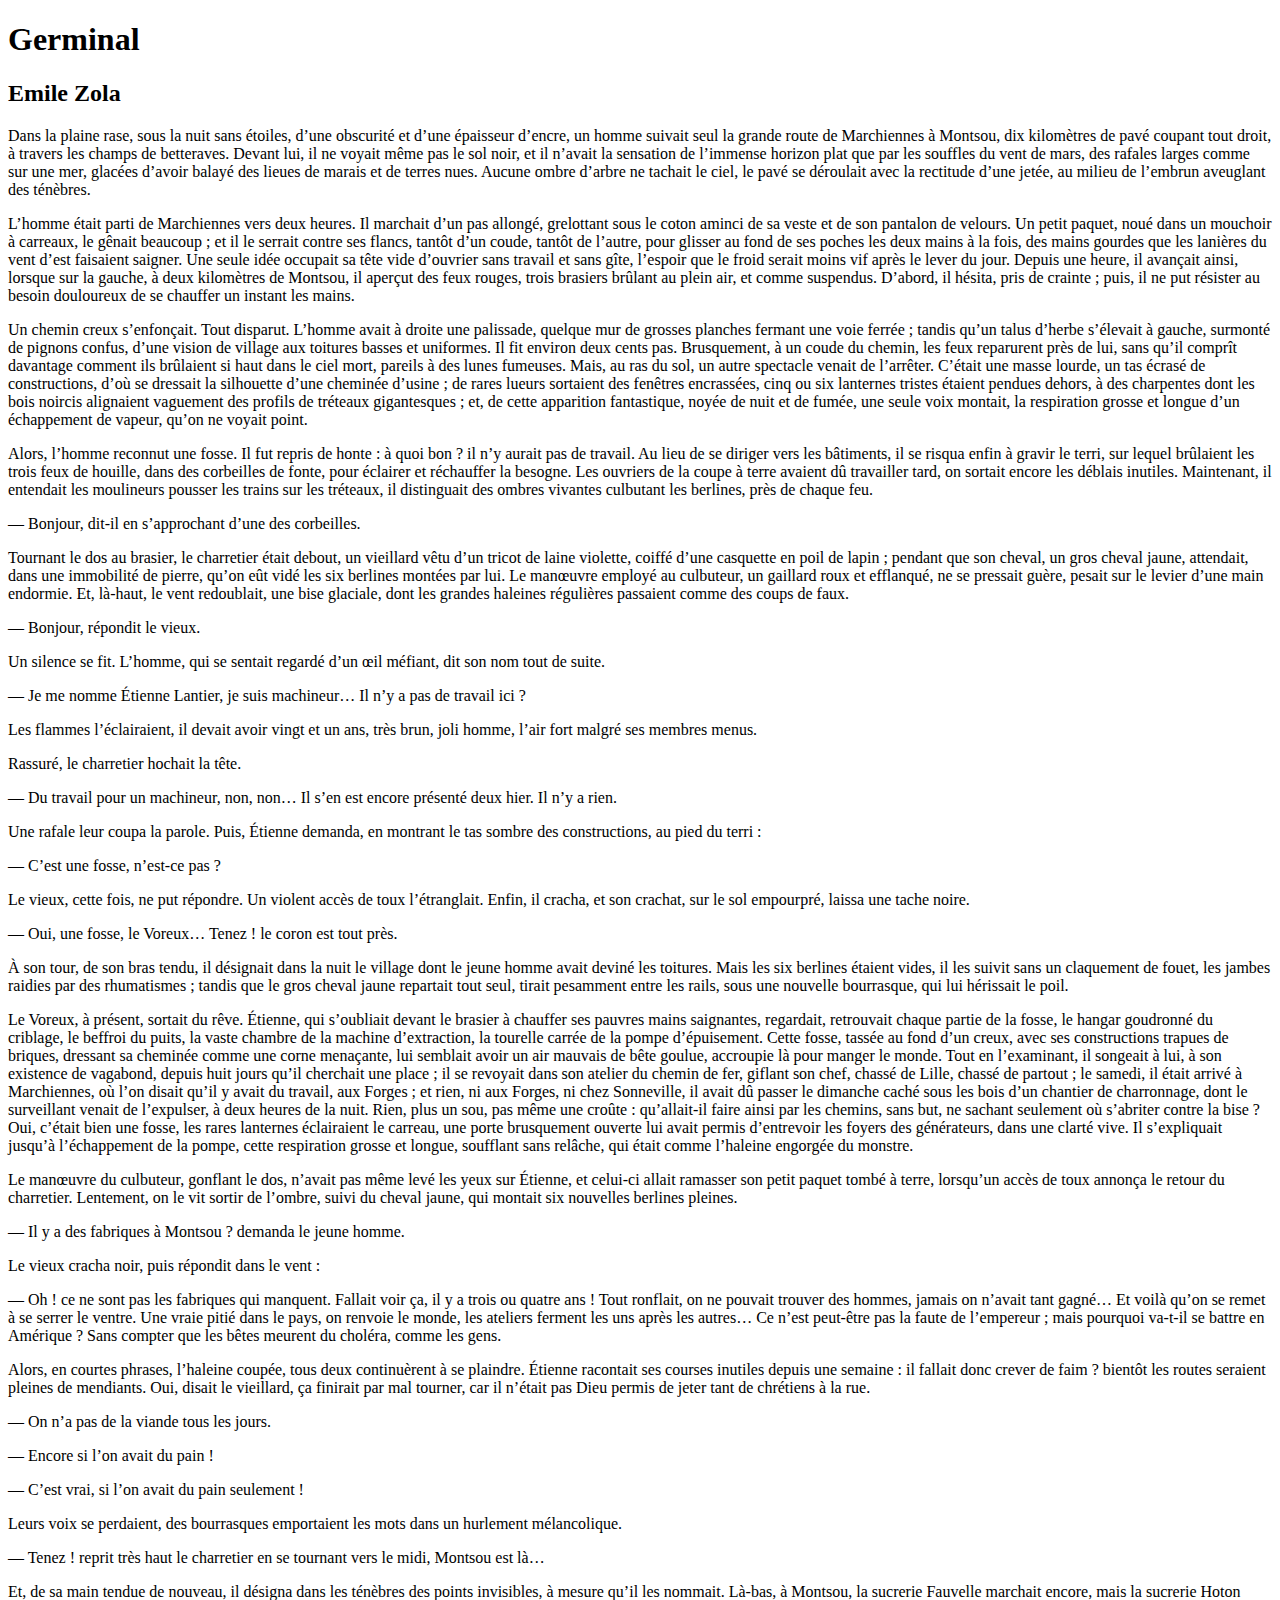
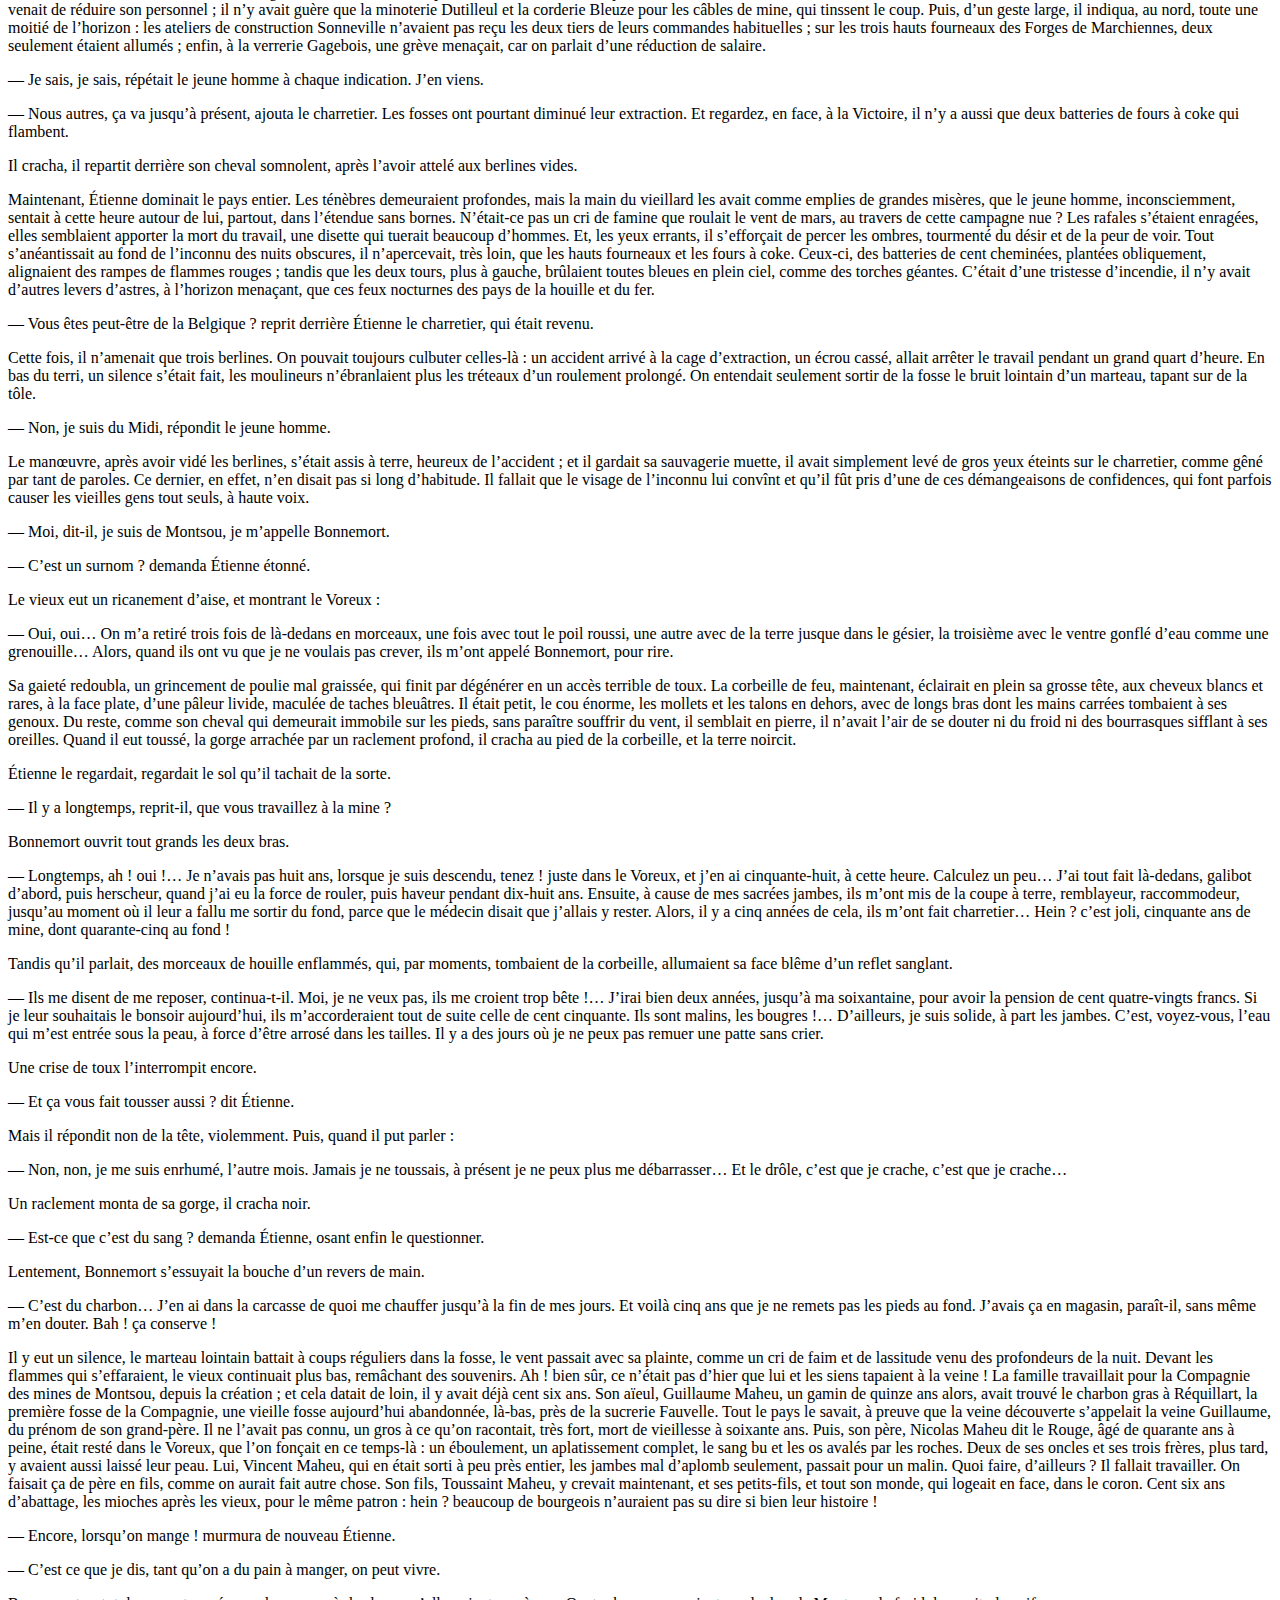
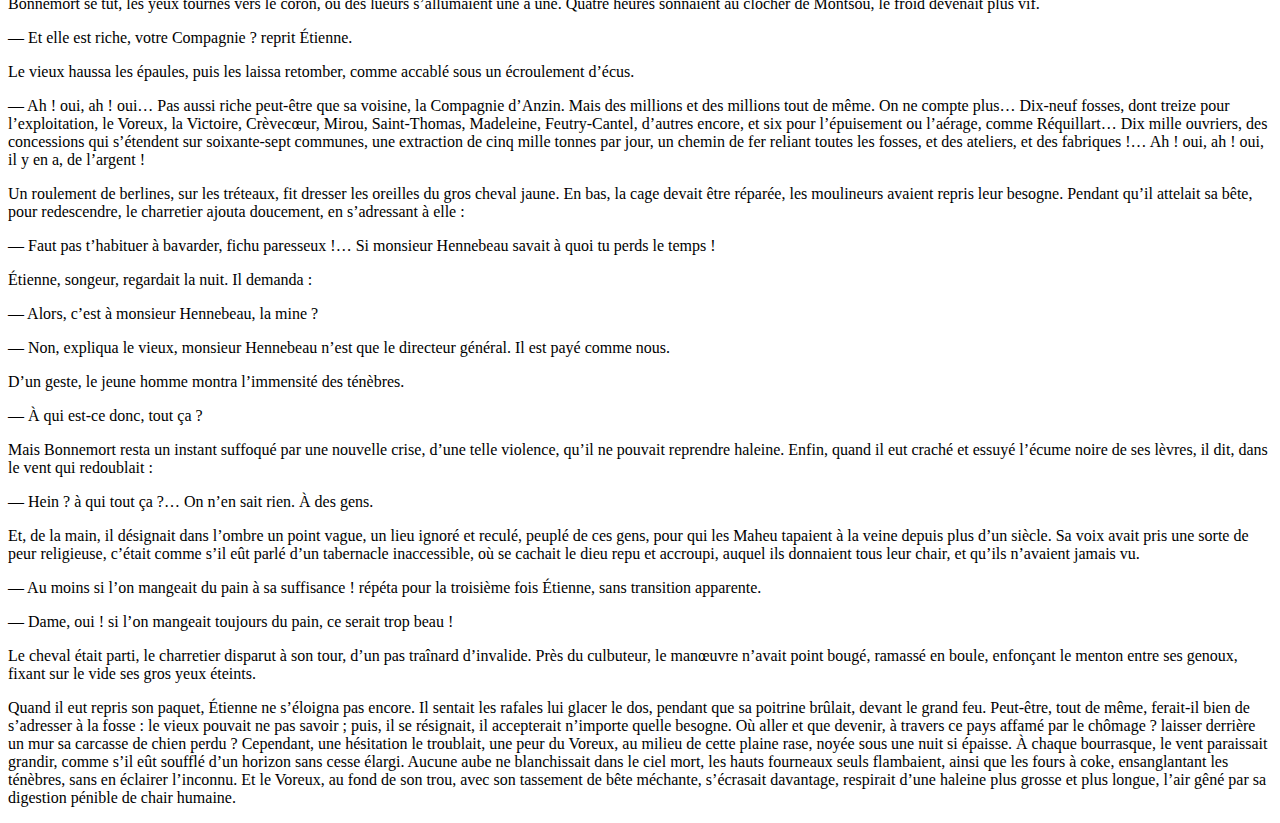
<file: JsExo1/index.html>
<!DOCTYPE html>
<html lang="fr">
<head>
    <meta charset="utf-8">

    <meta name="viewport" content="width=device-width, initial-scale=1.0">

    <link rel="stylesheet" href="https://stackpath.bootstrapcdn.com/bootstrap/4.1.3/css/bootstrap.min.css" integrity="sha384-MCw98/SFnGE8fJT3GXwEOngsV7Zt27NXFoaoApmYm81iuXoPkFOJwJ8ERdknLPMO" crossorigin="anonymous">

    <link rel="stylesheet" href="https://cdnjs.cloudflare.com/ajax/libs/font-awesome/4.7.0/css/font-awesome.min.css">

    <link rel="stylesheet" href="assets/css/style.css">

    <title>Js - Part 8 - Exo 1</title>
</head>
<body>
  <h1>Germinal</h1>
  <h2>Emile Zola</h2>
  <p>Dans la plaine rase, sous la nuit sans étoiles, d’une obscurité et d’une épaisseur d’encre, un homme suivait seul la grande route de Marchiennes à Montsou, dix kilomètres de pavé coupant tout droit, à travers les champs de betteraves. Devant lui, il ne voyait même pas le sol noir, et il n’avait la sensation de l’immense horizon plat que par les souffles du vent de mars, des rafales larges comme sur une mer, glacées d’avoir balayé des lieues de marais et de terres nues. Aucune ombre d’arbre ne tachait le ciel, le pavé se déroulait avec la rectitude d’une jetée, au milieu de l’embrun aveuglant des ténèbres.</p>
  <p>L’homme était parti de Marchiennes vers deux heures. Il marchait d’un pas allongé, grelottant sous le coton aminci de sa veste et de son pantalon de velours. Un petit paquet, noué dans un mouchoir à carreaux, le gênait beaucoup ; et il le serrait contre ses flancs, tantôt d’un coude, tantôt de l’autre, pour glisser au fond de ses poches les deux mains à la fois, des mains gourdes que les lanières du vent d’est faisaient saigner. Une seule idée occupait sa tête vide d’ouvrier sans travail et sans gîte, l’espoir que le froid serait moins vif après le lever du jour. Depuis une heure, il avançait ainsi, lorsque sur la gauche, à deux kilomètres de Montsou, il aperçut des feux rouges, trois brasiers brûlant au plein air, et comme suspendus. D’abord, il hésita, pris de crainte ; puis, il ne put résister au besoin douloureux de se chauffer un instant les mains.</p>
  <p>Un chemin creux s’enfonçait. Tout disparut. L’homme avait à droite une palissade, quelque mur de grosses planches fermant une voie ferrée ; tandis qu’un talus d’herbe s’élevait à gauche, surmonté de pignons confus, d’une vision de village aux toitures basses et uniformes. Il fit environ deux cents pas. Brusquement, à un coude du chemin, les feux reparurent près de lui, sans qu’il comprît davantage comment ils brûlaient si haut dans le ciel mort, pareils à des lunes fumeuses. Mais, au ras du sol, un autre spectacle venait de l’arrêter. C’était une masse lourde, un tas écrasé de constructions, d’où se dressait la silhouette d’une cheminée d’usine ; de rares lueurs sortaient des fenêtres encrassées, cinq ou six lanternes tristes étaient pendues dehors, à des charpentes dont les bois noircis alignaient vaguement des profils de tréteaux gigantesques ; et, de cette apparition fantastique, noyée de nuit et de fumée, une seule voix montait, la respiration grosse et longue d’un échappement de vapeur, qu’on ne voyait point.</p>
  <p>Alors, l’homme reconnut une fosse. Il fut repris de honte : à quoi bon ? il n’y aurait pas de travail. Au lieu de se diriger vers les bâtiments, il se risqua enfin à gravir le terri, sur lequel brûlaient les trois feux de houille, dans des corbeilles de fonte, pour éclairer et réchauffer la besogne. Les ouvriers de la coupe à terre avaient dû travailler tard, on sortait encore les déblais inutiles. Maintenant, il entendait les moulineurs pousser les trains sur les tréteaux, il distinguait des ombres vivantes culbutant les berlines, près de chaque feu.</p>
  <p>— Bonjour, dit-il en s’approchant d’une des corbeilles.</p>
  <p>Tournant le dos au brasier, le charretier était debout, un vieillard vêtu d’un tricot de laine violette, coiffé d’une casquette en poil de lapin ; pendant que son cheval, un gros cheval jaune, attendait, dans une immobilité de pierre, qu’on eût vidé les six berlines montées par lui. Le manœuvre employé au culbuteur, un gaillard roux et efflanqué, ne se pressait guère, pesait sur le levier d’une main endormie. Et, là-haut, le vent redoublait, une bise glaciale, dont les grandes haleines régulières passaient comme des coups de faux.</p>
  <p>— Bonjour, répondit le vieux.</p>
  <p>Un silence se fit. L’homme, qui se sentait regardé d’un œil méfiant, dit son nom tout de suite.</p>
  <p>— Je me nomme Étienne Lantier, je suis machineur… Il n’y a pas de travail ici ?</p>
  <p>Les flammes l’éclairaient, il devait avoir vingt et un ans, très brun, joli homme, l’air fort malgré ses membres menus.</p>
  <p>Rassuré, le charretier hochait la tête.</p>
  <p>— Du travail pour un machineur, non, non… Il s’en est encore présenté deux hier. Il n’y a rien.</p>
  <p>Une rafale leur coupa la parole. Puis, Étienne demanda, en montrant le tas sombre des constructions, au pied du terri :</p>
  <p>— C’est une fosse, n’est-ce pas ?</p>
  <p>Le vieux, cette fois, ne put répondre. Un violent accès de toux l’étranglait. Enfin, il cracha, et son crachat, sur le sol empourpré, laissa une tache noire.</p>
  <p>— Oui, une fosse, le Voreux… Tenez ! le coron est tout près.</p>
  <p>À son tour, de son bras tendu, il désignait dans la nuit le village dont le jeune homme avait deviné les toitures. Mais les six berlines étaient vides, il les suivit sans un claquement de fouet, les jambes raidies par des rhumatismes ; tandis que le gros cheval jaune repartait tout seul, tirait pesamment entre les rails, sous une nouvelle bourrasque, qui lui hérissait le poil.</p>
  <p>Le Voreux, à présent, sortait du rêve. Étienne, qui s’oubliait devant le brasier à chauffer ses pauvres mains saignantes, regardait, retrouvait chaque partie de la fosse, le hangar goudronné du criblage, le beffroi du puits, la vaste chambre de la machine d’extraction, la tourelle carrée de la pompe d’épuisement. Cette fosse, tassée au fond d’un creux, avec ses constructions trapues de briques, dressant sa cheminée comme une corne menaçante, lui semblait avoir un air mauvais de bête goulue, accroupie là pour manger le monde. Tout en l’examinant, il songeait à lui, à son existence de vagabond, depuis huit jours qu’il cherchait une place ; il se revoyait dans son atelier du chemin de fer, giflant son chef, chassé de Lille, chassé de partout ; le samedi, il était arrivé à Marchiennes, où l’on disait qu’il y avait du travail, aux Forges ; et rien, ni aux Forges, ni chez Sonneville, il avait dû passer le dimanche caché sous les bois d’un chantier de charronnage, dont le surveillant venait de l’expulser, à deux heures de la nuit. Rien, plus un sou, pas même une croûte : qu’allait-il faire ainsi par les chemins, sans but, ne sachant seulement où s’abriter contre la bise ? Oui, c’était bien une fosse, les rares lanternes éclairaient le carreau, une porte brusquement ouverte lui avait permis d’entrevoir les foyers des générateurs, dans une clarté vive. Il s’expliquait jusqu’à l’échappement de la pompe, cette respiration grosse et longue, soufflant sans relâche, qui était comme l’haleine engorgée du monstre.</p>
  <p>Le manœuvre du culbuteur, gonflant le dos, n’avait pas même levé les yeux sur Étienne, et celui-ci allait ramasser son petit paquet tombé à terre, lorsqu’un accès de toux annonça le retour du charretier. Lentement, on le vit sortir de l’ombre, suivi du cheval jaune, qui montait six nouvelles berlines pleines.</p>
  <p>— Il y a des fabriques à Montsou ? demanda le jeune homme.</p>
  <p>Le vieux cracha noir, puis répondit dans le vent :</p>
  <p>— Oh ! ce ne sont pas les fabriques qui manquent. Fallait voir ça, il y a trois ou quatre ans ! Tout ronflait, on ne pouvait trouver des hommes, jamais on n’avait tant gagné… Et voilà qu’on se remet à se serrer le ventre. Une vraie pitié dans le pays, on renvoie le monde, les ateliers ferment les uns après les autres… Ce n’est peut-être pas la faute de l’empereur ; mais pourquoi va-t-il se battre en Amérique ? Sans compter que les bêtes meurent du choléra, comme les gens.</p>
  <p>Alors, en courtes phrases, l’haleine coupée, tous deux continuèrent à se plaindre. Étienne racontait ses courses inutiles depuis une semaine : il fallait donc crever de faim ? bientôt les routes seraient pleines de mendiants. Oui, disait le vieillard, ça finirait par mal tourner, car il n’était pas Dieu permis de jeter tant de chrétiens à la rue.</p>
  <p>— On n’a pas de la viande tous les jours.</p>
  <p>— Encore si l’on avait du pain !</p>
  <p>— C’est vrai, si l’on avait du pain seulement !</p>
  <p>Leurs voix se perdaient, des bourrasques emportaient les mots dans un hurlement mélancolique.</p>
  <p>— Tenez ! reprit très haut le charretier en se tournant vers le midi, Montsou est là…</p>
  <p>Et, de sa main tendue de nouveau, il désigna dans les ténèbres des points invisibles, à mesure qu’il les nommait. Là-bas, à Montsou, la sucrerie Fauvelle marchait encore, mais la sucrerie Hoton venait de réduire son personnel ; il n’y avait guère que la minoterie Dutilleul et la corderie Bleuze pour les câbles de mine, qui tinssent le coup. Puis, d’un geste large, il indiqua, au nord, toute une moitié de l’horizon : les ateliers de construction Sonneville n’avaient pas reçu les deux tiers de leurs commandes habituelles ; sur les trois hauts fourneaux des Forges de Marchiennes, deux seulement étaient allumés ; enfin, à la verrerie Gagebois, une grève menaçait, car on parlait d’une réduction de salaire.</p>
  <p>— Je sais, je sais, répétait le jeune homme à chaque indication. J’en viens.</p>
  <p>— Nous autres, ça va jusqu’à présent, ajouta le charretier. Les fosses ont pourtant diminué leur extraction. Et regardez, en face, à la Victoire, il n’y a aussi que deux batteries de fours à coke qui flambent.</p>
  <p>Il cracha, il repartit derrière son cheval somnolent, après l’avoir attelé aux berlines vides.</p>
  <p>Maintenant, Étienne dominait le pays entier. Les ténèbres demeuraient profondes, mais la main du vieillard les avait comme emplies de grandes misères, que le jeune homme, inconsciemment, sentait à cette heure autour de lui, partout, dans l’étendue sans bornes. N’était-ce pas un cri de famine que roulait le vent de mars, au travers de cette campagne nue ? Les rafales s’étaient enragées, elles semblaient apporter la mort du travail, une disette qui tuerait beaucoup d’hommes. Et, les yeux errants, il s’efforçait de percer les ombres, tourmenté du désir et de la peur de voir. Tout s’anéantissait au fond de l’inconnu des nuits obscures, il n’apercevait, très loin, que les hauts fourneaux et les fours à coke. Ceux-ci, des batteries de cent cheminées, plantées obliquement, alignaient des rampes de flammes rouges ; tandis que les deux tours, plus à gauche, brûlaient toutes bleues en plein ciel, comme des torches géantes. C’était d’une tristesse d’incendie, il n’y avait d’autres levers d’astres, à l’horizon menaçant, que ces feux nocturnes des pays de la houille et du fer.</p>
  <p>— Vous êtes peut-être de la Belgique ? reprit derrière Étienne le charretier, qui était revenu.</p>
  <p>Cette fois, il n’amenait que trois berlines. On pouvait toujours culbuter celles-là : un accident arrivé à la cage d’extraction, un écrou cassé, allait arrêter le travail pendant un grand quart d’heure. En bas du terri, un silence s’était fait, les moulineurs n’ébranlaient plus les tréteaux d’un roulement prolongé. On entendait seulement sortir de la fosse le bruit lointain d’un marteau, tapant sur de la tôle.</p>
  <p>— Non, je suis du Midi, répondit le jeune homme.</p>
  <p>Le manœuvre, après avoir vidé les berlines, s’était assis à terre, heureux de l’accident ; et il gardait sa sauvagerie muette, il avait simplement levé de gros yeux éteints sur le charretier, comme gêné par tant de paroles. Ce dernier, en effet, n’en disait pas si long d’habitude. Il fallait que le visage de l’inconnu lui convînt et qu’il fût pris d’une de ces démangeaisons de confidences, qui font parfois causer les vieilles gens tout seuls, à haute voix.</p>
  <p>— Moi, dit-il, je suis de Montsou, je m’appelle Bonnemort.</p>
  <p>— C’est un surnom ? demanda Étienne étonné.</p>
  <p>Le vieux eut un ricanement d’aise, et montrant le Voreux :</p>
  <p>— Oui, oui… On m’a retiré trois fois de là-dedans en morceaux, une fois avec tout le poil roussi, une autre avec de la terre jusque dans le gésier, la troisième avec le ventre gonflé d’eau comme une grenouille… Alors, quand ils ont vu que je ne voulais pas crever, ils m’ont appelé Bonnemort, pour rire.</p>
  <p>Sa gaieté redoubla, un grincement de poulie mal graissée, qui finit par dégénérer en un accès terrible de toux. La corbeille de feu, maintenant, éclairait en plein sa grosse tête, aux cheveux blancs et rares, à la face plate, d’une pâleur livide, maculée de taches bleuâtres. Il était petit, le cou énorme, les mollets et les talons en dehors, avec de longs bras dont les mains carrées tombaient à ses genoux. Du reste, comme son cheval qui demeurait immobile sur les pieds, sans paraître souffrir du vent, il semblait en pierre, il n’avait l’air de se douter ni du froid ni des bourrasques sifflant à ses oreilles. Quand il eut toussé, la gorge arrachée par un raclement profond, il cracha au pied de la corbeille, et la terre noircit.</p>
  <p>Étienne le regardait, regardait le sol qu’il tachait de la sorte.</p>
  <p>— Il y a longtemps, reprit-il, que vous travaillez à la mine ?</p>
  <p>Bonnemort ouvrit tout grands les deux bras.</p>
  <p>— Longtemps, ah ! oui !… Je n’avais pas huit ans, lorsque je suis descendu, tenez ! juste dans le Voreux, et j’en ai cinquante-huit, à cette heure. Calculez un peu… J’ai tout fait là-dedans, galibot d’abord, puis herscheur, quand j’ai eu la force de rouler, puis haveur pendant dix-huit ans. Ensuite, à cause de mes sacrées jambes, ils m’ont mis de la coupe à terre, remblayeur, raccommodeur, jusqu’au moment où il leur a fallu me sortir du fond, parce que le médecin disait que j’allais y rester. Alors, il y a cinq années de cela, ils m’ont fait charretier… Hein ? c’est joli, cinquante ans de mine, dont quarante-cinq au fond !</p>
  <p>Tandis qu’il parlait, des morceaux de houille enflammés, qui, par moments, tombaient de la corbeille, allumaient sa face blême d’un reflet sanglant.</p>
  <p>— Ils me disent de me reposer, continua-t-il. Moi, je ne veux pas, ils me croient trop bête !… J’irai bien deux années, jusqu’à ma soixantaine, pour avoir la pension de cent quatre-vingts francs. Si je leur souhaitais le bonsoir aujourd’hui, ils m’accorderaient tout de suite celle de cent cinquante. Ils sont malins, les bougres !… D’ailleurs, je suis solide, à part les jambes. C’est, voyez-vous, l’eau qui m’est entrée sous la peau, à force d’être arrosé dans les tailles. Il y a des jours où je ne peux pas remuer une patte sans crier.</p>
  <p>Une crise de toux l’interrompit encore.</p>
  <p>— Et ça vous fait tousser aussi ? dit Étienne.</p>
  <p>Mais il répondit non de la tête, violemment. Puis, quand il put parler :</p>
  <p>— Non, non, je me suis enrhumé, l’autre mois. Jamais je ne toussais, à présent je ne peux plus me débarrasser… Et le drôle, c’est que je crache, c’est que je crache…</p>
  <p>Un raclement monta de sa gorge, il cracha noir.</p>
  <p>— Est-ce que c’est du sang ? demanda Étienne, osant enfin le questionner.</p>
  <p>Lentement, Bonnemort s’essuyait la bouche d’un revers de main.</p>
  <p>— C’est du charbon… J’en ai dans la carcasse de quoi me chauffer jusqu’à la fin de mes jours. Et voilà cinq ans que je ne remets pas les pieds au fond. J’avais ça en magasin, paraît-il, sans même m’en douter. Bah ! ça conserve !</p>
  <p>Il y eut un silence, le marteau lointain battait à coups réguliers dans la fosse, le vent passait avec sa plainte, comme un cri de faim et de lassitude venu des profondeurs de la nuit. Devant les flammes qui s’effaraient, le vieux continuait plus bas, remâchant des souvenirs. Ah ! bien sûr, ce n’était pas d’hier que lui et les siens tapaient à la veine ! La famille travaillait pour la Compagnie des mines de Montsou, depuis la création ; et cela datait de loin, il y avait déjà cent six ans. Son aïeul, Guillaume Maheu, un gamin de quinze ans alors, avait trouvé le charbon gras à Réquillart, la première fosse de la Compagnie, une vieille fosse aujourd’hui abandonnée, là-bas, près de la sucrerie Fauvelle. Tout le pays le savait, à preuve que la veine découverte s’appelait la veine Guillaume, du prénom de son grand-père. Il ne l’avait pas connu, un gros à ce qu’on racontait, très fort, mort de vieillesse à soixante ans. Puis, son père, Nicolas Maheu dit le Rouge, âgé de quarante ans à peine, était resté dans le Voreux, que l’on fonçait en ce temps-là : un éboulement, un aplatissement complet, le sang bu et les os avalés par les roches. Deux de ses oncles et ses trois frères, plus tard, y avaient aussi laissé leur peau. Lui, Vincent Maheu, qui en était sorti à peu près entier, les jambes mal d’aplomb seulement, passait pour un malin. Quoi faire, d’ailleurs ? Il fallait travailler. On faisait ça de père en fils, comme on aurait fait autre chose. Son fils, Toussaint Maheu, y crevait maintenant, et ses petits-fils, et tout son monde, qui logeait en face, dans le coron. Cent six ans d’abattage, les mioches après les vieux, pour le même patron : hein ? beaucoup de bourgeois n’auraient pas su dire si bien leur histoire !</p>
  <p>— Encore, lorsqu’on mange ! murmura de nouveau Étienne.</p>
  <p>— C’est ce que je dis, tant qu’on a du pain à manger, on peut vivre.</p>
  <p>Bonnemort se tut, les yeux tournés vers le coron, où des lueurs s’allumaient une à une. Quatre heures sonnaient au clocher de Montsou, le froid devenait plus vif.</p>
  <p>— Et elle est riche, votre Compagnie ? reprit Étienne.</p>
  <p>Le vieux haussa les épaules, puis les laissa retomber, comme accablé sous un écroulement d’écus.</p>
  <p>— Ah ! oui, ah ! oui… Pas aussi riche peut-être que sa voisine, la Compagnie d’Anzin. Mais des millions et des millions tout de même. On ne compte plus… Dix-neuf fosses, dont treize pour l’exploitation, le Voreux, la Victoire, Crèvecœur, Mirou, Saint-Thomas, Madeleine, Feutry-Cantel, d’autres encore, et six pour l’épuisement ou l’aérage, comme Réquillart… Dix mille ouvriers, des concessions qui s’étendent sur soixante-sept communes, une extraction de cinq mille tonnes par jour, un chemin de fer reliant toutes les fosses, et des ateliers, et des fabriques !… Ah ! oui, ah ! oui, il y en a, de l’argent !</p>
  <p>Un roulement de berlines, sur les tréteaux, fit dresser les oreilles du gros cheval jaune. En bas, la cage devait être réparée, les moulineurs avaient repris leur besogne. Pendant qu’il attelait sa bête, pour redescendre, le charretier ajouta doucement, en s’adressant à elle :</p>
  <p>— Faut pas t’habituer à bavarder, fichu paresseux !… Si monsieur Hennebeau savait à quoi tu perds le temps !</p>
  <p>Étienne, songeur, regardait la nuit. Il demanda :</p>
  <p>— Alors, c’est à monsieur Hennebeau, la mine ?</p>
  <p>— Non, expliqua le vieux, monsieur Hennebeau n’est que le directeur général. Il est payé comme nous.</p>
  <p>D’un geste, le jeune homme montra l’immensité des ténèbres.</p>
  <p>— À qui est-ce donc, tout ça ?</p>
  <p>Mais Bonnemort resta un instant suffoqué par une nouvelle crise, d’une telle violence, qu’il ne pouvait reprendre haleine. Enfin, quand il eut craché et essuyé l’écume noire de ses lèvres, il dit, dans le vent qui redoublait :</p>
  <p>— Hein ? à qui tout ça ?… On n’en sait rien. À des gens.</p>
  <p>Et, de la main, il désignait dans l’ombre un point vague, un lieu ignoré et reculé, peuplé de ces gens, pour qui les Maheu tapaient à la veine depuis plus d’un siècle. Sa voix avait pris une sorte de peur religieuse, c’était comme s’il eût parlé d’un tabernacle inaccessible, où se cachait le dieu repu et accroupi, auquel ils donnaient tous leur chair, et qu’ils n’avaient jamais vu.</p>
  <p>— Au moins si l’on mangeait du pain à sa suffisance ! répéta pour la troisième fois Étienne, sans transition apparente.</p>
  <p>— Dame, oui ! si l’on mangeait toujours du pain, ce serait trop beau ! </p>
  <p>Le cheval était parti, le charretier disparut à son tour, d’un pas traînard d’invalide. Près du culbuteur, le manœuvre n’avait point bougé, ramassé en boule, enfonçant le menton entre ses genoux, fixant sur le vide ses gros yeux éteints.</p>
  <p>Quand il eut repris son paquet, Étienne ne s’éloigna pas encore. Il sentait les rafales lui glacer le dos, pendant que sa poitrine brûlait, devant le grand feu. Peut-être, tout de même, ferait-il bien de s’adresser à la fosse : le vieux pouvait ne pas savoir ; puis, il se résignait, il accepterait n’importe quelle besogne. Où aller et que devenir, à travers ce pays affamé par le chômage ? laisser derrière un mur sa carcasse de chien perdu ? Cependant, une hésitation le troublait, une peur du Voreux, au milieu de cette plaine rase, noyée sous une nuit si épaisse. À chaque bourrasque, le vent paraissait grandir, comme s’il eût soufflé d’un horizon sans cesse élargi. Aucune aube ne blanchissait dans le ciel mort, les hauts fourneaux seuls flambaient, ainsi que les fours à coke, ensanglantant les ténèbres, sans en éclairer l’inconnu. Et le Voreux, au fond de son trou, avec son tassement de bête méchante, s’écrasait davantage, respirait d’une haleine plus grosse et plus longue, l’air gêné par sa digestion pénible de chair humaine.
  </p>
  <div>
    <a id="btnScroll" class="btn btn-secondary btn-lg" role="button" aria-pressed="true"><i class="fa fa-arrow-up text-white" aria-hidden="true"></i></a>
  </div>

  <script src="https://code.jquery.com/jquery-3.3.1.slim.min.js" integrity="sha384-q8i/X+965DzO0rT7abK41JStQIAqVgRVzpbzo5smXKp4YfRvH+8abtTE1Pi6jizo" crossorigin="anonymous"></script>
  <script src="https://cdnjs.cloudflare.com/ajax/libs/popper.js/1.14.3/umd/popper.min.js" integrity="sha384-ZMP7rVo3mIykV+2+9J3UJ46jBk0WLaUAdn689aCwoqbBJiSnjAK/l8WvCWPIPm49" crossorigin="anonymous"></script>
  <script src="https://stackpath.bootstrapcdn.com/bootstrap/4.1.3/js/bootstrap.min.js" integrity="sha384-ChfqqxuZUCnJSK3+MXmPNIyE6ZbWh2IMqE241rYiqJxyMiZ6OW/JmZQ5stwEULTy" crossorigin="anonymous"></script>
  <script src="assets/js/script.js"></script>
</body>
</html>
</file>
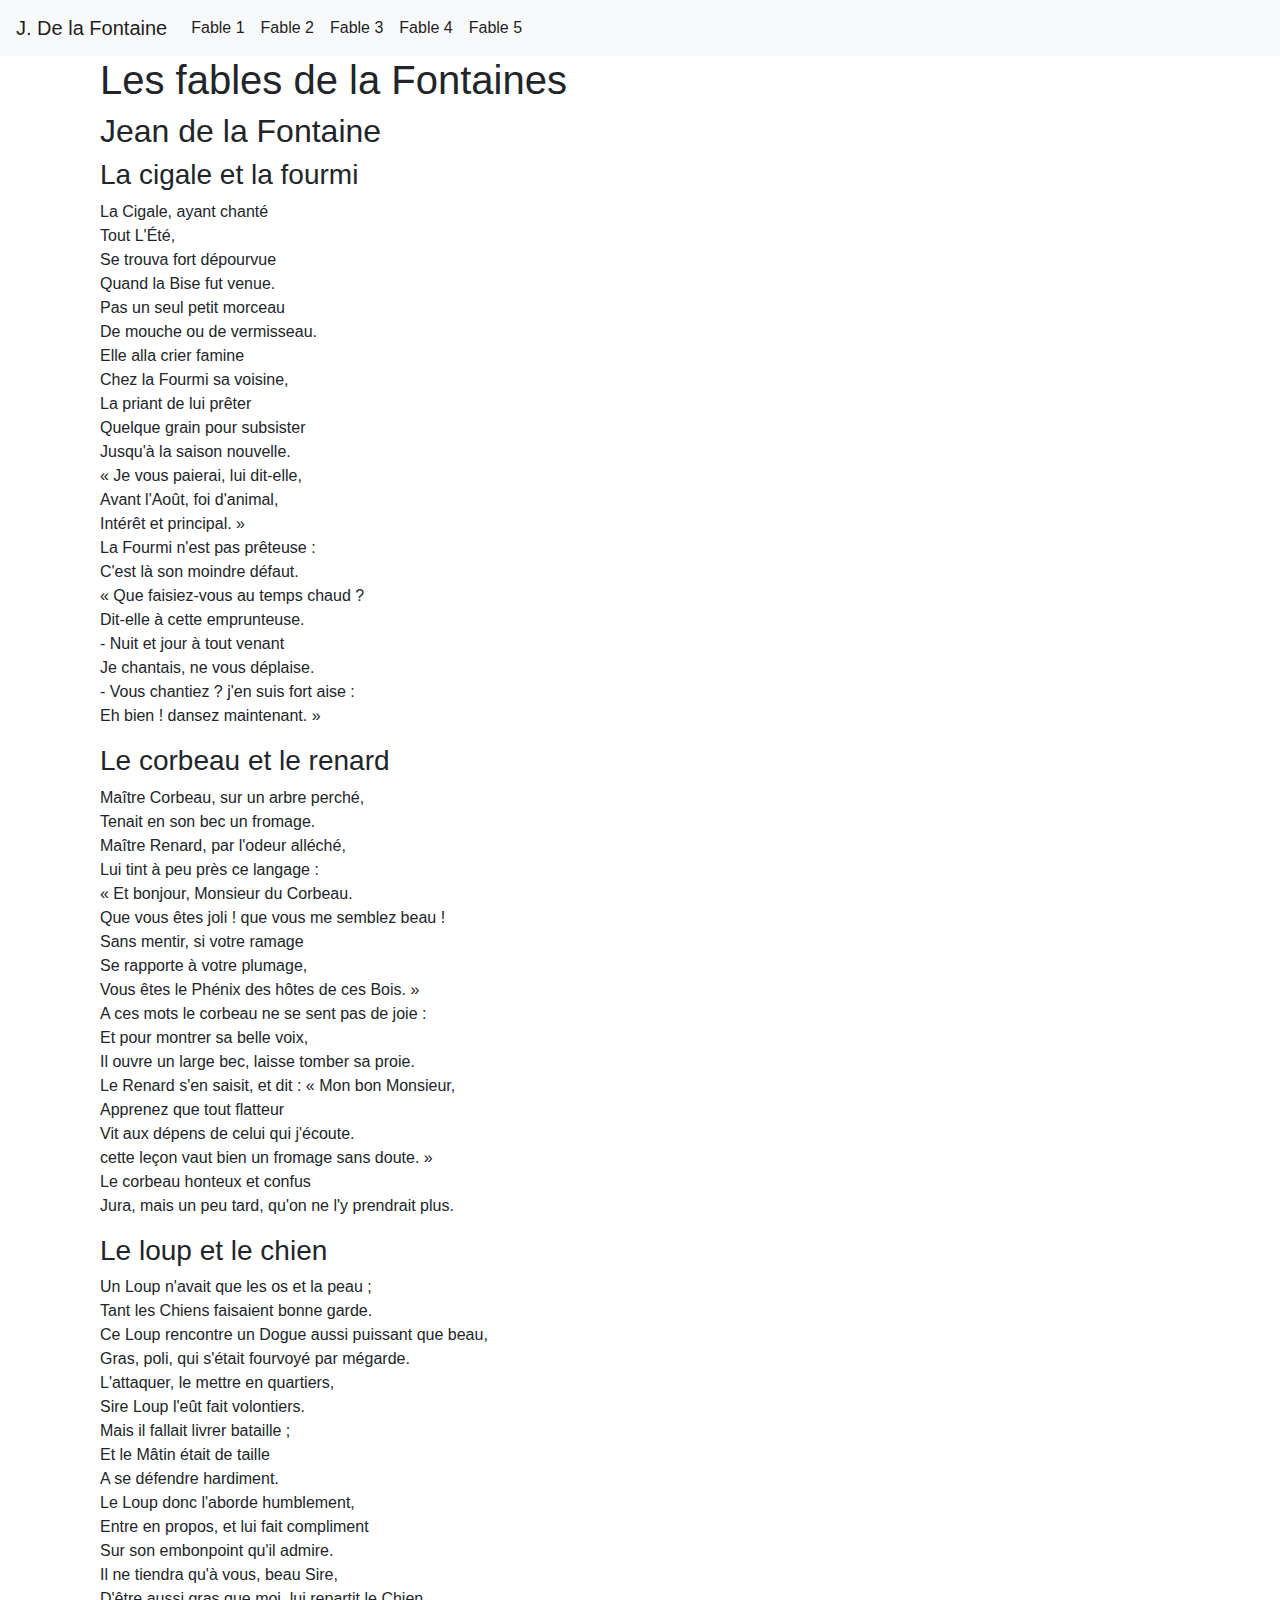
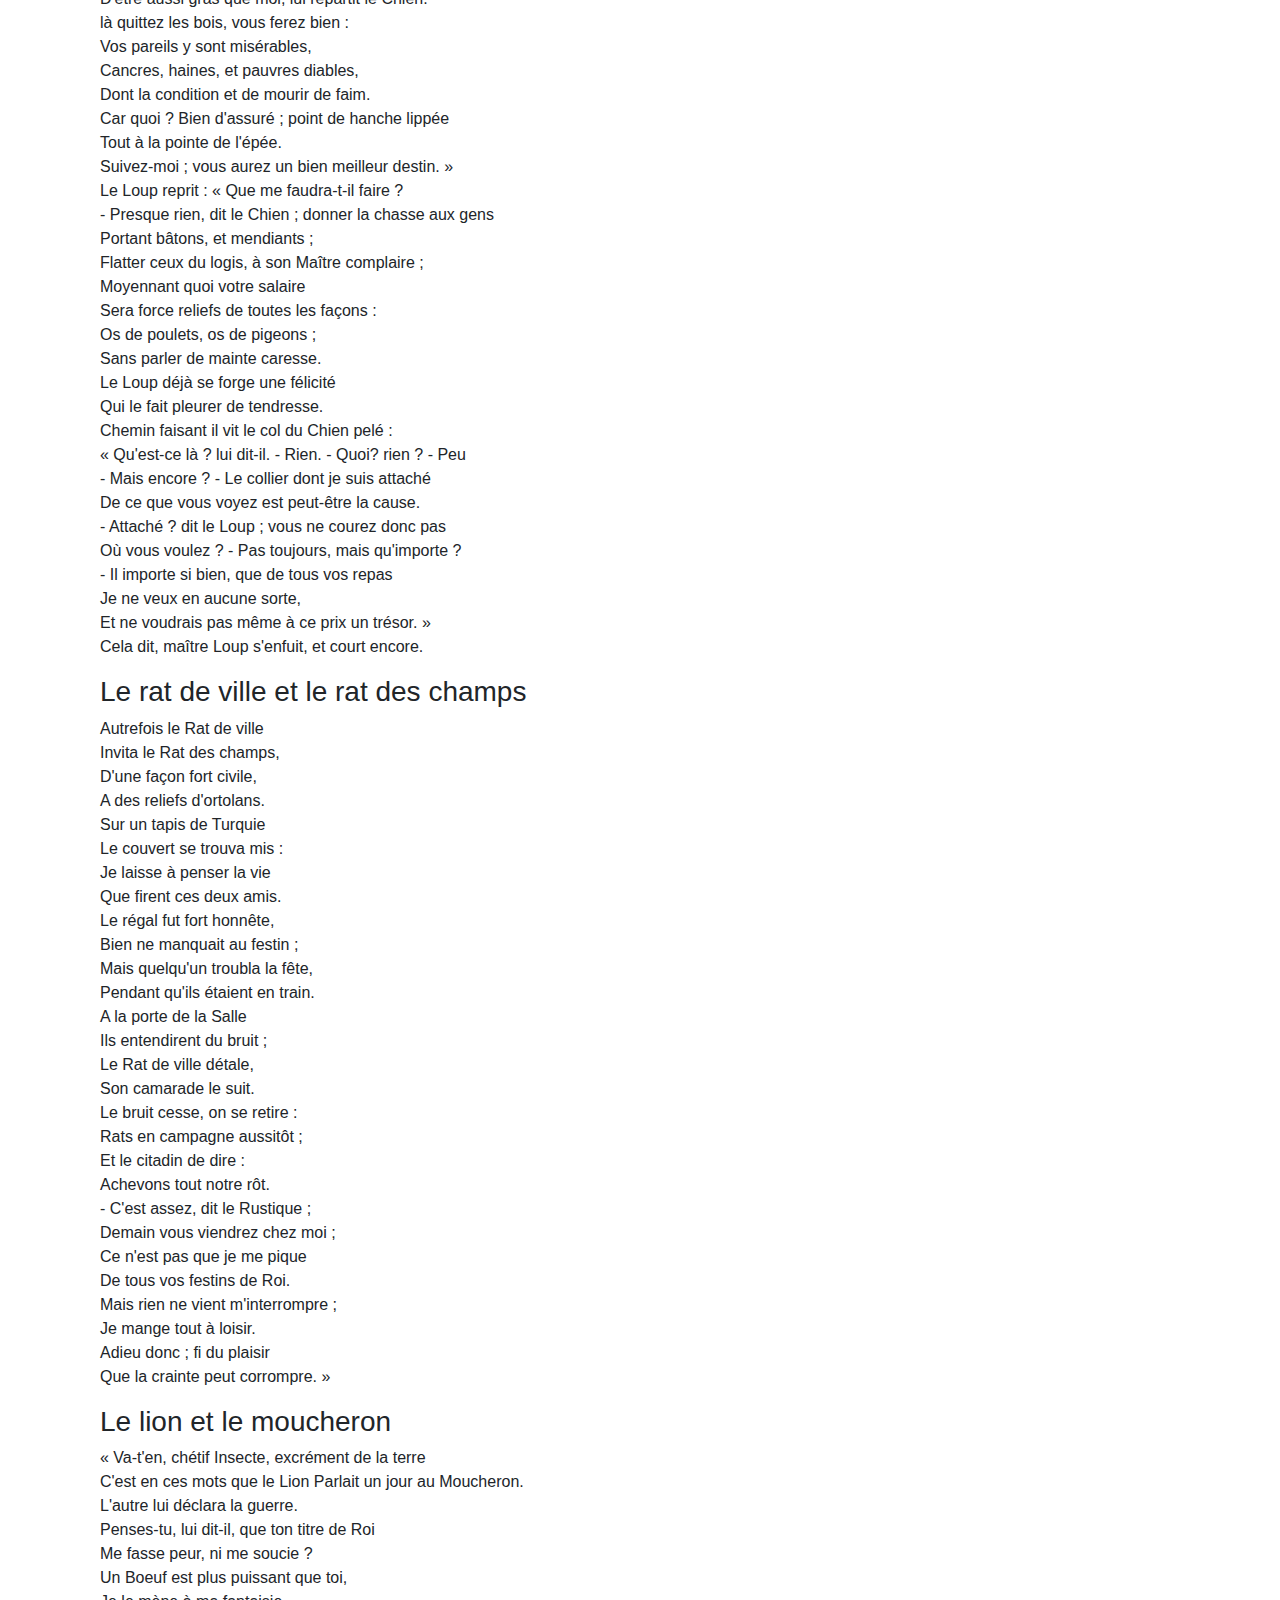
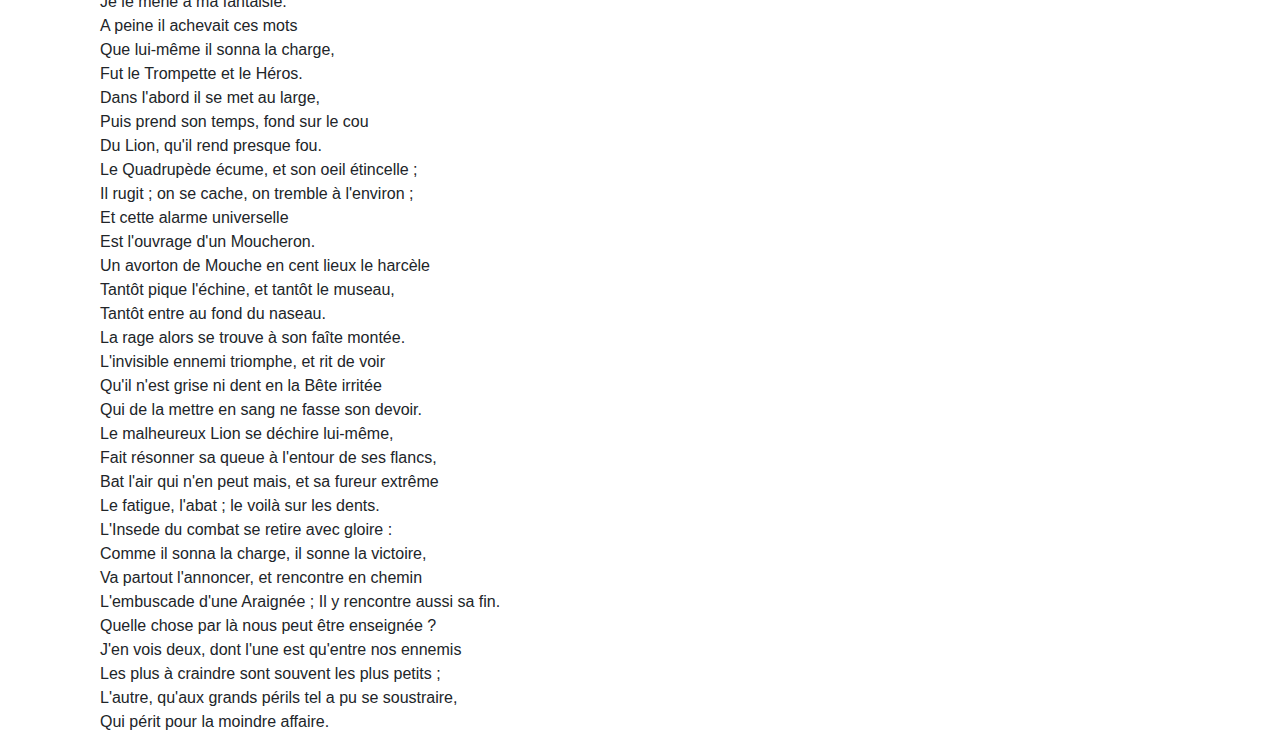
<file: JsExo2/index.html>
<!DOCTYPE html>
<html lang="fr" dir="ltr">
<head>
  <meta charset="utf-8" />

  <meta name="viewport" content="width=device-width, initial-scale=1.0">

  <link rel="stylesheet" href="https://stackpath.bootstrapcdn.com/bootstrap/4.4.1/css/bootstrap.min.css" integrity="sha384-Vkoo8x4CGsO3+Hhxv8T/Q5PaXtkKtu6ug5TOeNV6gBiFeWPGFN9MuhOf23Q9Ifjh" crossorigin="anonymous">
  
  <title>Js - Part 8 - Exo 2</title>
</head>
<body>
  <nav class="navbar navbar-expand-lg navbar-light bg-light sticky-top">
    <a class="navbar-brand" href="#">J. De la Fontaine</a>
    <button class="navbar-toggler" type="button" data-toggle="collapse" data-target="#navbarSupportedContent" aria-controls="navbarSupportedContent" aria-expanded="false" aria-label="Toggle navigation">
      <span class="navbar-toggler-icon"></span>
    </button>
    <div class="collapse navbar-collapse" id="navbarSupportedContent">
      <ul class="navbar-nav mr-auto">
        <li class="nav-item active">
          <a class="nav-link" href="#fable1">Fable 1</a>
        </li>
        <li class="nav-item active">
          <a class="nav-link" href="#fable2">Fable 2</a>
        </li>
        <li class="nav-item active">
          <a class="nav-link" href="#fable3">Fable 3</a>
        </li>
        <li class="nav-item active">
          <a class="nav-link" href="#fable4">Fable 4</a>
        </li>
        <li class="nav-item active">
          <a class="nav-link" href="#fable5">Fable 5</a>
        </li>
      </ul>
    </div>
  </nav>
  <div class="container">
    <section id="fable1">
      <div class="col-12">
        <h1>Les fables de la Fontaines</h1>
        <h2>Jean de la Fontaine</h2>
        <h3>La cigale et la fourmi</h3>
        <p>
          La Cigale, ayant chanté<br />
          Tout L'Été,<br />
          Se trouva fort dépourvue<br />
          Quand la Bise fut venue.<br />
          Pas un seul petit morceau<br />
          De mouche ou de vermisseau.<br />
          Elle alla crier famine<br />
          Chez la Fourmi sa voisine,<br />
          La priant de lui prêter<br />
          Quelque grain pour subsister<br />
          Jusqu'à la saison nouvelle.<br />
          « Je vous paierai, lui dit-elle,<br />
          Avant l'Août, foi d'animal,<br />
          Intérêt et principal. »<br />
          La Fourmi n'est pas prêteuse :<br />
          C'est là son moindre défaut.<br />
          « Que faisiez-vous au temps chaud ?<br />
          Dit-elle à cette emprunteuse.<br />
          - Nuit et jour à tout venant<br />
          Je chantais, ne vous déplaise.<br />
          - Vous chantiez ? j'en suis fort aise :<br />
          Eh bien ! dansez maintenant. »
        </p>
      </div>
    </section>
    <section id="fable2">
      <div class="col-12">
        <h3>Le corbeau et le renard</h3>
        <p>
          Maître Corbeau, sur un arbre perché,<br />
          Tenait en son bec un fromage.<br />
          Maître Renard, par l'odeur alléché,<br />
          Lui tint à peu près ce langage :<br />
          « Et bonjour, Monsieur du Corbeau.<br />
          Que vous êtes joli ! que vous me semblez beau !<br />
          Sans mentir, si votre ramage<br />
          Se rapporte à votre plumage,<br />
          Vous êtes le Phénix des hôtes de ces Bois. »<br />
          A ces mots le corbeau ne se sent pas de joie :<br />
          Et pour montrer sa belle voix,<br />
          Il ouvre un large bec, laisse tomber sa proie.<br />
          Le Renard s'en saisit, et dit : « Mon bon Monsieur,<br />
          Apprenez que tout flatteur<br />
          Vit aux dépens de celui qui j'écoute.<br />
          cette leçon vaut bien un fromage sans doute. »<br />
          Le corbeau honteux et confus<br />
          Jura, mais un peu tard, qu'on ne l'y prendrait plus.
        </p>
      </div>
    </section>
    <section id="fable3">
      <div class="col-12">
        <h3>Le loup et le chien</h3>
        <p>
          Un Loup n'avait que les os et la peau ;<br />
          Tant les Chiens faisaient bonne garde.<br />
          Ce Loup rencontre un Dogue aussi puissant que beau,<br />
          Gras, poli, qui s'était fourvoyé par mégarde.<br />
          L'attaquer, le mettre en quartiers,<br />
          Sire Loup l'eût fait volontiers.<br />
          Mais il fallait livrer bataille ;<br />
          Et le Mâtin était de taille<br />
          A se défendre hardiment.<br />
          Le Loup donc l'aborde humblement,<br />
          Entre en propos, et lui fait compliment<br />
          Sur son embonpoint qu'il admire.<br />
          Il ne tiendra qu'à vous, beau Sire,<br />
          D'être aussi gras que moi, lui repartit le Chien.<br />
          là quittez les bois, vous ferez bien :<br />
          Vos pareils y sont misérables,<br />
          Cancres, haines, et pauvres diables,<br />
          Dont la condition et de mourir de faim.<br />
          Car quoi ? Bien d'assuré ; point de hanche lippée<br />
          Tout à la pointe de l'épée.<br />
          Suivez-moi ; vous aurez un bien meilleur destin. »<br />
          Le Loup reprit : « Que me faudra-t-il faire ?<br />
          - Presque rien, dit le Chien ; donner la chasse aux gens<br />
          Portant bâtons, et mendiants ;<br />
          Flatter ceux du logis, à son Maître complaire ;<br />
          Moyennant quoi votre salaire<br />
          Sera force reliefs de toutes les façons :<br />
          Os de poulets, os de pigeons ;<br />
          Sans parler de mainte caresse.<br />
          Le Loup déjà se forge une félicité<br />
          Qui le fait pleurer de tendresse.<br />
          Chemin faisant il vit le col du Chien pelé :<br />
          « Qu'est-ce là ? lui dit-il. - Rien. - Quoi? rien ? - Peu<br />
          - Mais encore ? - Le collier dont je suis attaché<br />
          De ce que vous voyez est peut-être la cause.<br />
          - Attaché ? dit le Loup ; vous ne courez donc pas<br />
          Où vous voulez ? - Pas toujours, mais qu'importe ?<br />
          - Il importe si bien, que de tous vos repas<br />
          Je ne veux en aucune sorte,<br />
          Et ne voudrais pas même à ce prix un trésor. »<br />
          Cela dit, maître Loup s'enfuit, et court encore.
        </p>
      </div>
    </section>
    <section id="fable4">
      <div class="col-12">
        <h3>Le rat de ville et le rat des champs</h3>
        <p>
          Autrefois le Rat de ville<br />
          Invita le Rat des champs,<br />
          D'une façon fort civile,<br />
          A des reliefs d'ortolans.<br />
          Sur un tapis de Turquie<br />
          Le couvert se trouva mis :<br />
          Je laisse à penser la vie<br />
          Que firent ces deux amis.<br />
          Le régal fut fort honnête,<br />
          Bien ne manquait au festin ;<br />
          Mais quelqu'un troubla la fête,<br />
          Pendant qu'ils étaient en train.<br />
          A la porte de la Salle<br />
          Ils entendirent du bruit ;<br />
          Le Rat de ville détale,<br />
          Son camarade le suit.<br />
          Le bruit cesse, on se retire :<br />
          Rats en campagne aussitôt ;<br />
          Et le citadin de dire :<br />
          Achevons tout notre rôt.<br />
          - C'est assez, dit le Rustique ;<br />
          Demain vous viendrez chez moi ;<br />
          Ce n'est pas que je me pique<br />
          De tous vos festins de Roi.<br />
          Mais rien ne vient m'interrompre ;<br />
          Je mange tout à loisir.<br />
          Adieu donc ; fi du plaisir<br />
          Que la crainte peut corrompre. »
        </p>
      </div>
    </section>
    <section id="fable5">
      <div class="col-12">
        <h3>Le lion et le moucheron</h3>
        <p>
          « Va-t'en, chétif Insecte, excrément de la terre<br />
          C'est en ces mots que le Lion Parlait un jour au Moucheron.<br />
          L'autre lui déclara la guerre.<br />
          Penses-tu, lui dit-il, que ton titre de Roi<br />
          Me fasse peur, ni me soucie ?<br />
          Un Boeuf est plus puissant que toi,<br />
          Je le mène à ma fantaisie.<br />
          A peine il achevait ces mots<br />
          Que lui-même il sonna la charge,<br />
          Fut le Trompette et le Héros.<br />
          Dans l'abord il se met au large,<br />
          Puis prend son temps, fond sur le cou<br />
          Du Lion, qu'il rend presque fou.<br />
          Le Quadrupède écume, et son oeil étincelle ;<br />
          Il rugit ; on se cache, on tremble à l'environ ;<br />
          Et cette alarme universelle<br />
          Est l'ouvrage d'un Moucheron.<br />
          Un avorton de Mouche en cent lieux le harcèle<br />
          Tantôt pique l'échine, et tantôt le museau,<br />
          Tantôt entre au fond du naseau.<br />
          La rage alors se trouve à son faîte montée.<br />
          L'invisible ennemi triomphe, et rit de voir<br />
          Qu'il n'est grise ni dent en la Bête irritée<br />
          Qui de la mettre en sang ne fasse son devoir.<br />
          Le malheureux Lion se déchire lui-même,<br />
          Fait résonner sa queue à l'entour de ses flancs,<br />
          Bat l'air qui n'en peut mais, et sa fureur extrême<br />
          Le fatigue, l'abat ; le voilà sur les dents.<br />
          L'Insede du combat se retire avec gloire :<br />
          Comme il sonna la charge, il sonne la victoire,<br />
          Va partout l'annoncer, et rencontre en chemin<br />
          L'embuscade d'une Araignée ; Il y rencontre aussi sa fin.<br />
          Quelle chose par là nous peut être enseignée ?<br />
          J'en vois deux, dont l'une est qu'entre nos ennemis<br />
          Les plus à craindre sont souvent les plus petits ;<br />
          L'autre, qu'aux grands périls tel a pu se soustraire,<br />
          Qui périt pour la moindre affaire.
        </p>
      </div>
    </section>
  </div>
  <script src="https://code.jquery.com/jquery-3.4.1.slim.min.js" integrity="sha384-J6qa4849blE2+poT4WnyKhv5vZF5SrPo0iEjwBvKU7imGFAV0wwj1yYfoRSJoZ+n" crossorigin="anonymous"></script>
  <script src="https://cdn.jsdelivr.net/npm/popper.js@1.16.0/dist/umd/popper.min.js" integrity="sha384-Q6E9RHvbIyZFJoft+2mJbHaEWldlvI9IOYy5n3zV9zzTtmI3UksdQRVvoxMfooAo" crossorigin="anonymous"></script>
  <script src="https://stackpath.bootstrapcdn.com/bootstrap/4.4.1/js/bootstrap.min.js" integrity="sha384-wfSDF2E50Y2D1uUdj0O3uMBJnjuUD4Ih7YwaYd1iqfktj0Uod8GCExl3Og8ifwB6" crossorigin="anonymous"></script>
  <script src="assets/js/script.js"></script>
</body>
</html>
</file>
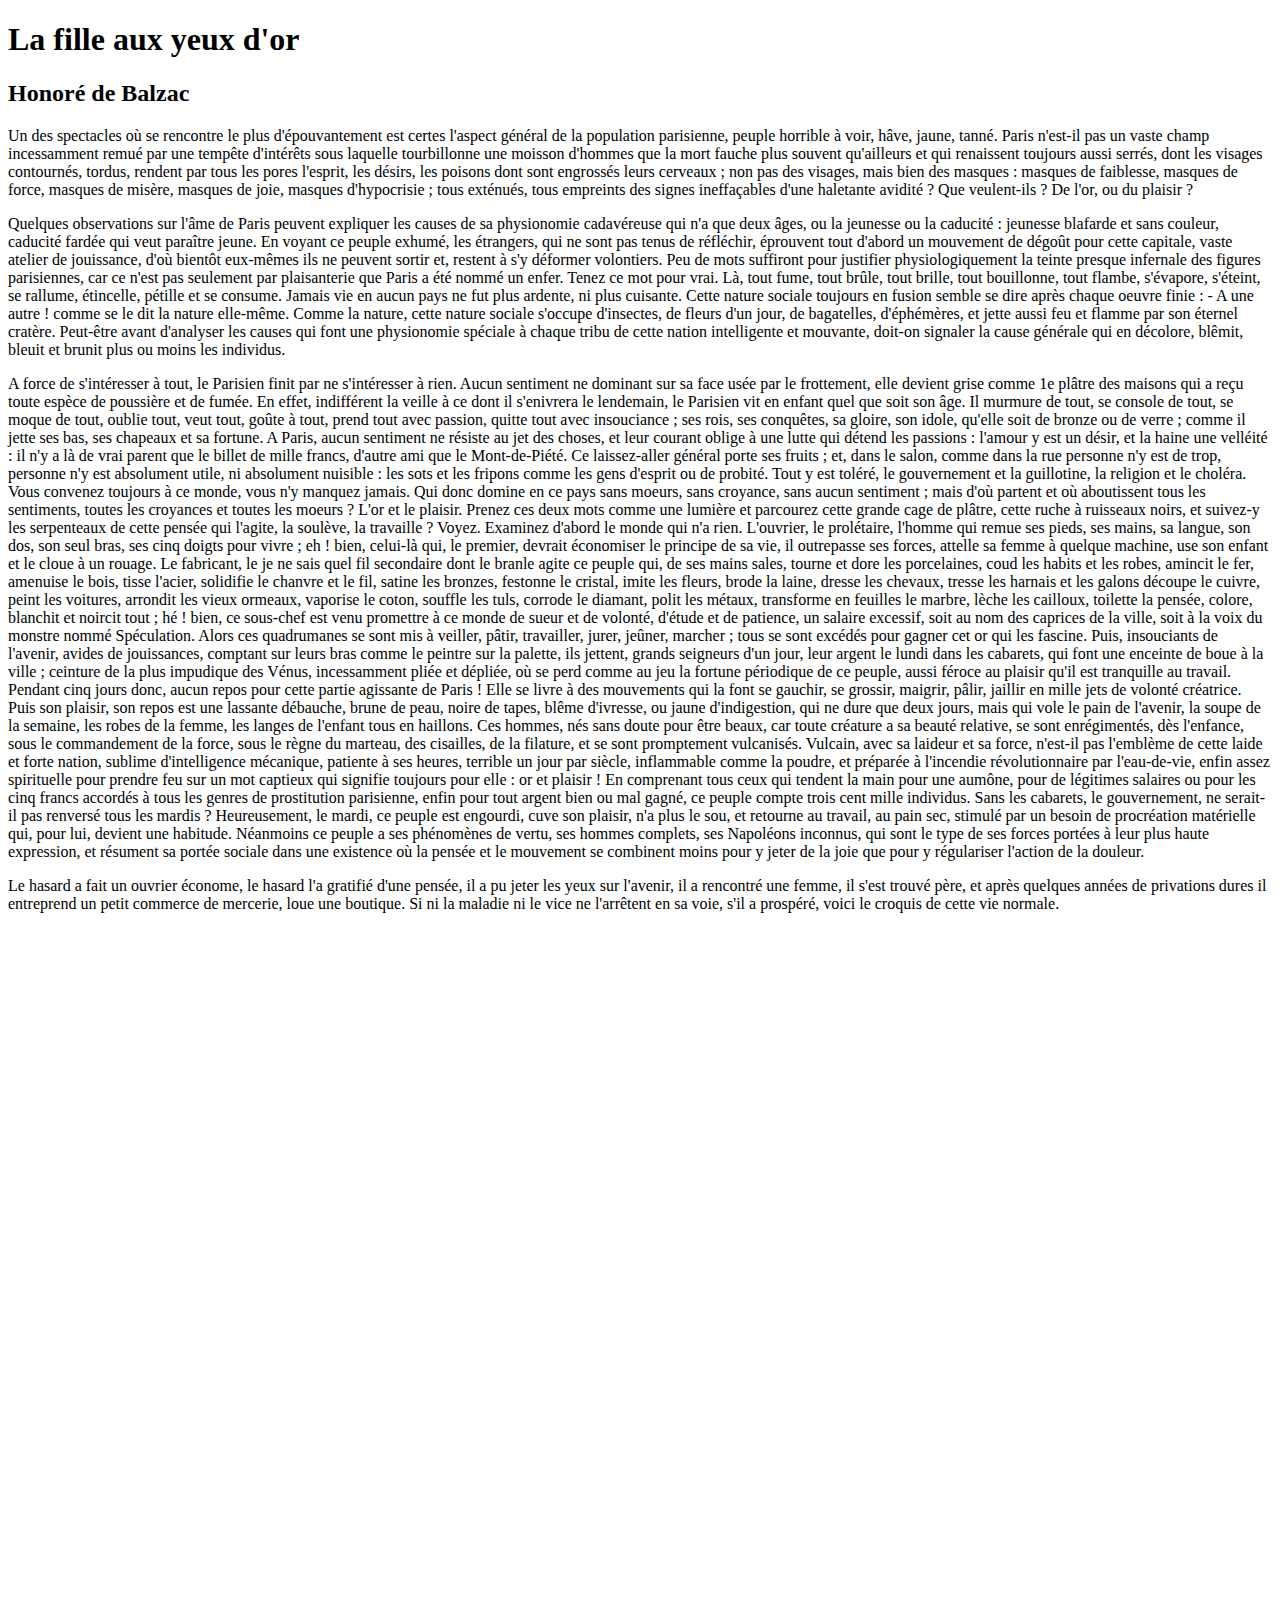
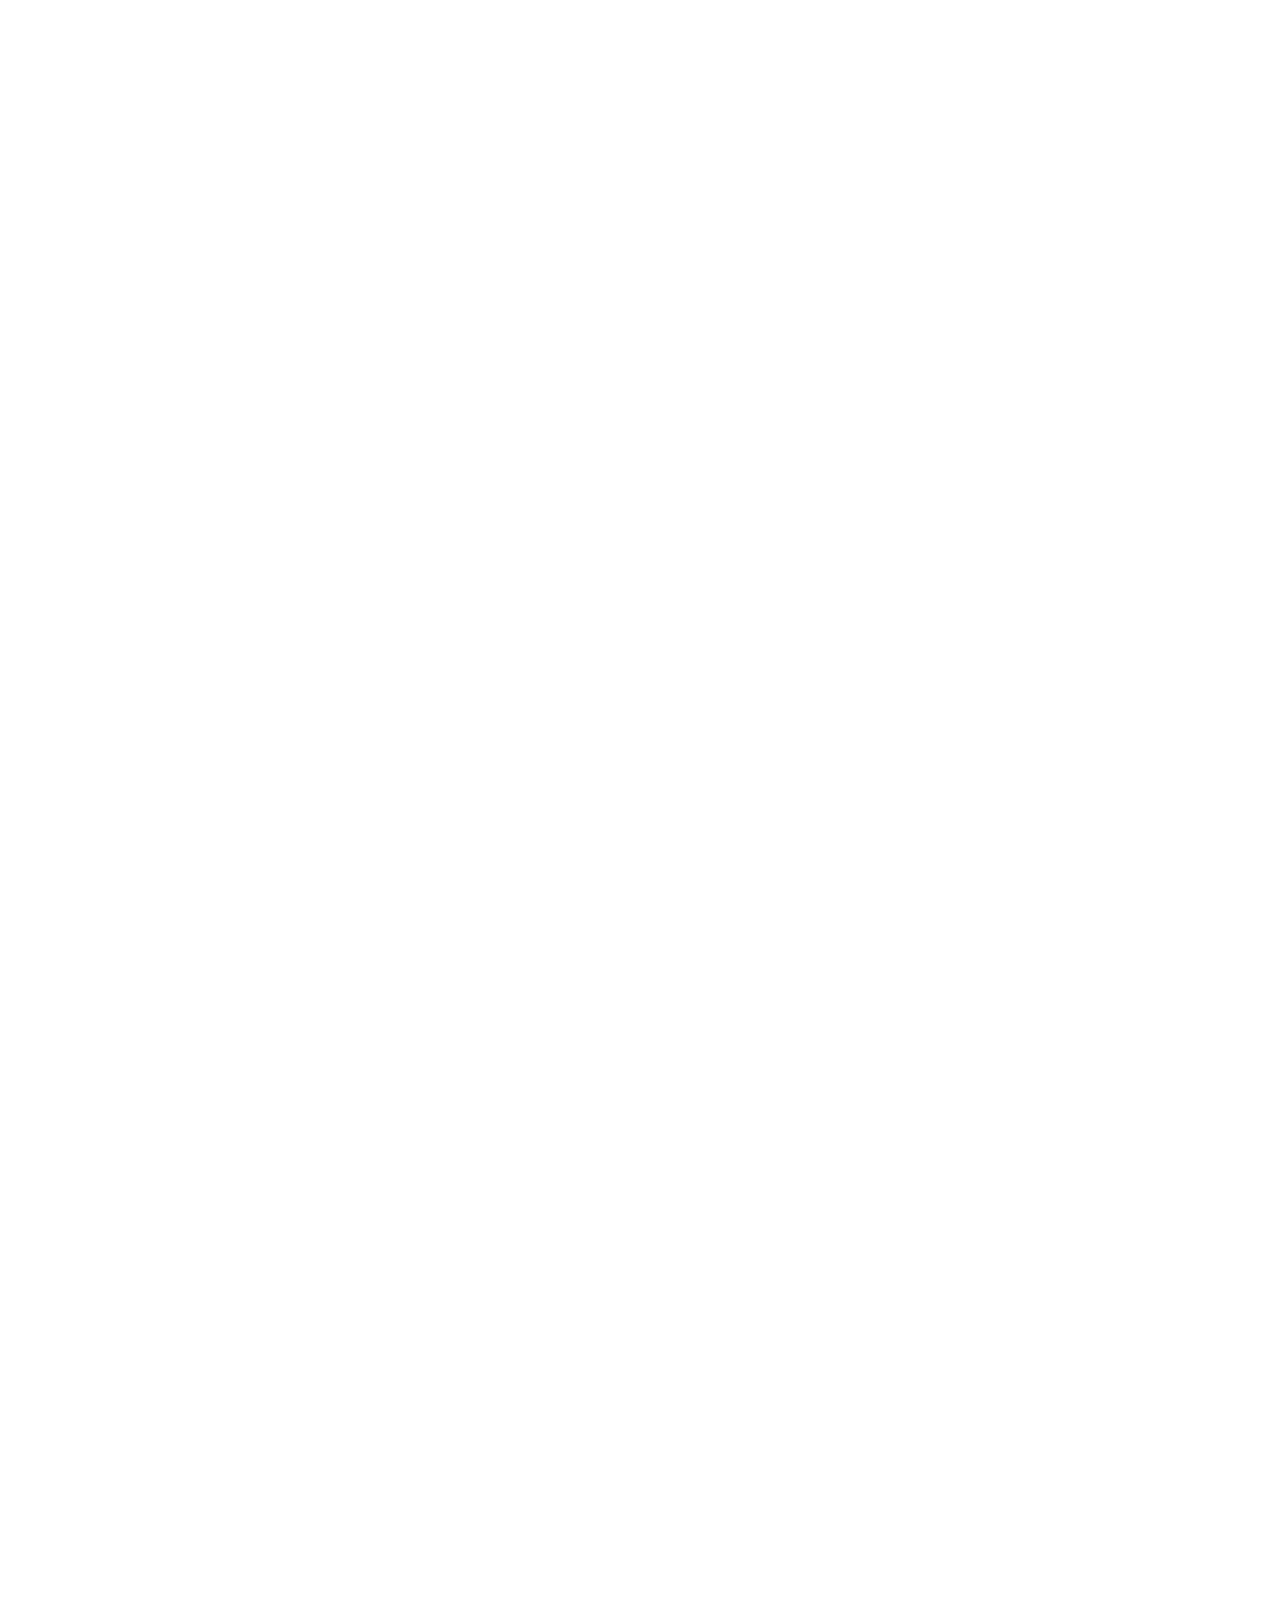
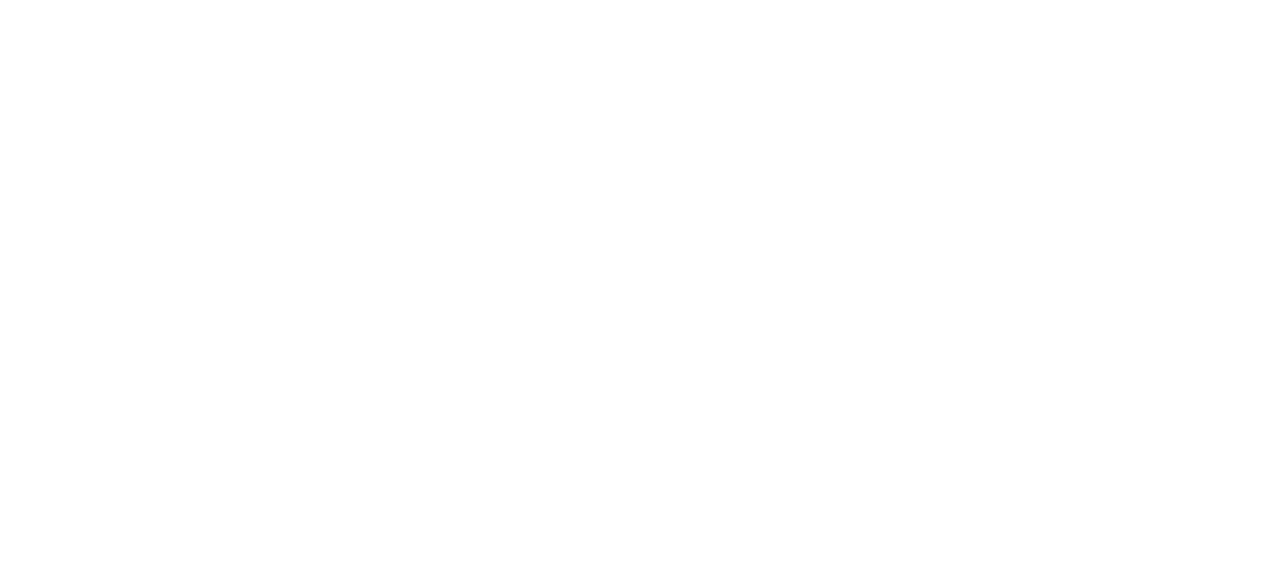
<file: JsExo3/index.html>
<!DOCTYPE html>
<html lang="fr" dir="ltr">
<head>
  <meta charset="utf-8">
  
  <meta name="viewport" content="width=device-width, initial-scale=1.0">

  <link rel="stylesheet" href="https://stackpath.bootstrapcdn.com/bootstrap/4.1.3/css/bootstrap.min.css" integrity="sha384-MCw98/SFnGE8fJT3GXwEOngsV7Zt27NXFoaoApmYm81iuXoPkFOJwJ8ERdknLPMO" crossorigin="anonymous">

  <title>Js - Part 8 - Exo 3</title>
</head>
<body>
  <div class="row justify-content-center ml-0 mr-0">
    <div class="col-10">
      <h1>La fille aux yeux d'or</h1>
      <h2>Honoré de Balzac</h2>
      <p>
      Un des spectacles où se rencontre le plus d'épouvantement est certes l'aspect général de la population parisienne, peuple horrible à voir, hâve, jaune, tanné. Paris n'est-il pas un vaste champ incessamment remué par une tempête d'intérêts sous laquelle tourbillonne une moisson d'hommes que la mort fauche plus souvent qu'ailleurs et qui renaissent toujours aussi serrés, dont les visages contournés, tordus, rendent par tous les pores l'esprit, les désirs, les poisons dont sont engrossés leurs cerveaux ; non pas des visages, mais bien des masques : masques de faiblesse, masques de force, masques de misère, masques de joie, masques d'hypocrisie ; tous exténués, tous empreints des signes ineffaçables d'une haletante avidité ? Que veulent-ils ? De l'or, ou du plaisir ?
      </p>
      <p>
      Quelques observations sur l'âme de Paris peuvent expliquer les causes de sa physionomie cadavéreuse qui n'a que deux âges, ou la jeunesse ou la caducité : jeunesse blafarde et sans couleur, caducité fardée qui veut paraître jeune. En voyant ce peuple exhumé, les étrangers, qui ne sont pas tenus de réfléchir, éprouvent tout d'abord un mouvement de dégoût pour cette capitale, vaste atelier de jouissance, d'où bientôt eux-mêmes ils ne peuvent sortir et, restent à s'y déformer volontiers. Peu de mots suffiront pour justifier physiologiquement la teinte presque infernale des figures parisiennes, car ce n'est pas seulement par plaisanterie que Paris a été nommé un enfer. Tenez ce mot pour vrai. Là, tout fume, tout brûle, tout brille, tout bouillonne, tout flambe, s'évapore, s'éteint, se rallume, étincelle, pétille et se consume. Jamais vie en aucun pays ne fut plus ardente, ni plus cuisante. Cette nature sociale toujours en fusion semble se dire après chaque oeuvre finie : - A une autre ! comme se le dit la nature elle-même. Comme la nature, cette nature sociale s'occupe d'insectes, de fleurs d'un jour, de bagatelles, d'éphémères, et jette aussi feu et flamme par son éternel cratère. Peut-être avant d'analyser les causes qui font une physionomie spéciale à chaque tribu de cette nation intelligente et mouvante, doit-on signaler la cause générale qui en décolore, blêmit, bleuit et brunit plus ou moins les individus.
      </p>
      <p>
      A force de s'intéresser à tout, le Parisien finit par ne s'intéresser à rien. Aucun sentiment ne dominant sur sa face usée par le frottement, elle devient grise comme 1e plâtre des maisons qui a reçu toute espèce de poussière et de fumée. En effet, indifférent la veille à ce dont il s'enivrera le lendemain, le Parisien vit en enfant quel que soit son âge. Il murmure de tout, se console de tout, se moque de tout, oublie tout, veut tout, goûte à tout, prend tout avec passion, quitte tout avec insouciance ; ses rois, ses conquêtes, sa gloire, son idole, qu'elle soit de bronze ou de verre ; comme il jette ses bas, ses chapeaux et sa fortune. A Paris, aucun sentiment ne résiste au jet des choses, et leur courant oblige à une lutte qui détend les passions : l'amour y est un désir, et la haine une velléité : il n'y a là de vrai parent que le billet de mille francs, d'autre ami que le Mont-de-Piété. Ce laissez-aller général porte ses fruits ; et, dans le salon, comme dans la rue personne n'y est de trop, personne n'y est absolument utile, ni absolument nuisible : les sots et les fripons comme les gens d'esprit ou de probité. Tout y est toléré, le gouvernement et la guillotine, la religion et le choléra. Vous convenez toujours à ce monde, vous n'y manquez jamais. Qui donc domine en ce pays sans moeurs, sans croyance, sans aucun sentiment ; mais d'où partent et où aboutissent tous les sentiments, toutes les croyances et toutes les moeurs ? L'or et le plaisir. Prenez ces deux mots comme une lumière et parcourez cette grande cage de plâtre, cette ruche à ruisseaux noirs, et suivez-y les serpenteaux de cette pensée qui l'agite, la soulève, la travaille ? Voyez. Examinez d'abord le monde qui n'a rien. L'ouvrier, le prolétaire, l'homme qui remue ses pieds, ses mains, sa langue, son dos, son seul bras, ses cinq doigts pour vivre ; eh ! bien, celui-là qui, le premier, devrait économiser le principe de sa vie, il outrepasse ses forces, attelle sa femme à quelque machine, use son enfant et le cloue à un rouage. Le fabricant, le je ne sais quel fil secondaire dont le branle agite ce peuple qui, de ses mains sales, tourne et dore les porcelaines, coud les habits et les robes, amincit le fer, amenuise le bois, tisse l'acier, solidifie le chanvre et le fil, satine les bronzes, festonne le cristal, imite les fleurs, brode la laine, dresse les chevaux, tresse les harnais et les galons découpe le cuivre, peint les voitures, arrondit les vieux ormeaux, vaporise le coton, souffle les tuls, corrode le diamant, polit les métaux, transforme en feuilles le marbre, lèche les cailloux, toilette la pensée, colore, blanchit et noircit tout ; hé ! bien, ce sous-chef est venu promettre à ce monde de sueur et de volonté, d'étude et de patience, un salaire excessif, soit au nom des caprices de la ville, soit à la voix du monstre nommé Spéculation. Alors ces quadrumanes se sont mis à veiller, pâtir, travailler, jurer, jeûner, marcher ; tous se sont excédés pour gagner cet or qui les fascine. Puis, insouciants de l'avenir, avides de jouissances, comptant sur leurs bras comme le peintre sur la palette, ils jettent, grands seigneurs d'un jour, leur argent le lundi dans les cabarets, qui font une enceinte de boue à la ville ; ceinture de la plus impudique des Vénus, incessamment pliée et dépliée, où se perd comme au jeu la fortune périodique de ce peuple, aussi féroce au plaisir qu'il est tranquille au travail. Pendant cinq jours donc, aucun repos pour cette partie agissante de Paris ! Elle se livre à des mouvements qui la font se gauchir, se grossir, maigrir, pâlir, jaillir en mille jets de volonté créatrice. Puis son plaisir, son repos est une lassante débauche, brune de peau, noire de tapes, blême d'ivresse, ou jaune d'indigestion, qui ne dure que deux jours, mais qui vole le pain de l'avenir, la soupe de la semaine, les robes de la femme, les langes de l'enfant tous en haillons. Ces hommes, nés sans doute pour être beaux, car toute créature a sa beauté relative, se sont enrégimentés, dès l'enfance, sous le commandement de la force, sous le règne du marteau, des cisailles, de la filature, et se sont promptement vulcanisés. Vulcain, avec sa laideur et sa force, n'est-il pas l'emblème de cette laide et forte nation, sublime d'intelligence mécanique, patiente à ses heures, terrible un jour par siècle, inflammable comme la poudre, et préparée à l'incendie révolutionnaire par l'eau-de-vie, enfin assez spirituelle pour prendre feu sur un mot captieux qui signifie toujours pour elle : or et plaisir ! En comprenant tous ceux qui tendent la main pour une aumône, pour de légitimes salaires ou pour les cinq francs accordés à tous les genres de prostitution parisienne, enfin pour tout argent bien ou mal gagné, ce peuple compte trois cent mille individus. Sans les cabarets, le gouvernement, ne serait-il pas renversé tous les mardis ? Heureusement, le mardi, ce peuple est engourdi, cuve son plaisir, n'a plus le sou, et retourne au travail, au pain sec, stimulé par un besoin de procréation matérielle qui, pour lui, devient une habitude. Néanmoins ce peuple a ses phénomènes de vertu, ses hommes complets, ses Napoléons inconnus, qui sont le type de ses forces portées à leur plus haute expression, et résument sa portée sociale dans une existence où la pensée et le mouvement se combinent moins pour y jeter de la joie que pour y régulariser l'action de la douleur.
      </p>
      <p>
      Le hasard a fait un ouvrier économe, le hasard l'a gratifié d'une pensée, il a pu jeter les yeux sur l'avenir, il a rencontré une femme, il s'est trouvé père, et après quelques années de privations dures il entreprend un petit commerce de mercerie, loue une boutique. Si ni la maladie ni le vice ne l'arrêtent en sa voie, s'il a prospéré, voici le croquis de cette vie normale.
      </p>
      <p>
      Et, d'abord, saluez ce roi du mouvement parisien, qui s'est soumis le temps et l'espace. Oui, saluez cette créature composée de salpêtre et de gaz qui donne des enfants à la France pendant ses nuits laborieuses, et remultiplie pendant le jour son individu pour le service, la gloire et le plaisir de ses concitoyens. Cet homme résout le problème de suffire, à la fois, à une femme aimable, à son ménage, au Constitutionnel, à son bureau, à la Garde nationale, à l'Opéra, à Dieu ; mais pour transformer en écus le Constitutionnel, le Bureau, l'Opéra, la Garde nationale, la femme et Dieu. Enfin, saluez un irréprochable cumulard. Levé tous les jours à cinq heures, il a franchi comme un oiseau l'espace qui sépare son domicile de la rue Montmartre. Qu'il vente ou tonne, pleuve ou neige, il est au Constitutionnel et y attend la charge de journaux dont il a soumissionné la distribution. Il reçoit ce pain politique avec avidité, le prend et le porte. A neuf heures, il est au sein de son ménage, débite un calembour à sa femme, lui dérobe un gros baiser, déguste une tasse de café ou gronde ses enfants. A dix heures moins un quart, il apparaît à la mairie. Là, posé sur un fauteuil, comme un perroquet sur son bâton, chauffé par la ville de Paris, il inscrit jusqu'à quatre heures, sans leur donner une larme ou un sourire, les décès et les naissances de tout un arrondissement. Le bonheur, le malheur du quartier passe par le bec de sa plume, comme l'esprit du Constitutionnel voyageait naguère sur ses épaules. Rien ne lui pèse ! Il va toujours droit devant lui, prend son patriotisme tout fait dans le journal, ne contredit personne, crie ou applaudit avec tout le monde, et vit en hirondelle. A deux pas de sa paroisse, il peut, en cas d'une cérémonie importante, laisser sa place à un surnuméraire, et aller chanter un requiem au lutrin de l'église, dont il est, le dimanche et les jours de fête, le plus bel ornement, la voix la plus imposante, où il tord avec énergie sa large bouche en faisant tonner un joyeux Amen. Il est chantre. Libéré à quatre heures de son service officiel, il apparaît pour répandre la joie et la gaieté au sein de la boutique la plus célèbre qui soit en la Cité. Heureuse est sa femme, il n'a pas le temps d'être jaloux ; il est plutôt homme d'action que de sentiment. Aussi, dès qu'il arrive, agace-t-il les demoiselles de comptoir, dont les yeux vifs attirent force chalands ; se gaudit au sein des parures, des fichus, de la mousseline façonnée par ces habiles ouvrières ; ou, plus souvent encore avant de dîner, il sert une pratique, copie une page du journal ou porte chez l'huissier quelque effet en retard. A six heures, tous les deux jours, il est fidèle à son poste. Inamovible basse-taille des choeurs, il se trouve à l'Opéra, prêt à y devenir soldat, Arabe, prisonnier, sauvage, paysan, ombre, patte de chameau, lion, diable, génie, esclave, eunuque noir ou blanc, toujours expert à produire de la joie, de la douleur, de la pitié, de l'étonnement, à pousser d'invariables cris, à se taire, à chasser, à se battre, à représenter Rome ou l'Égypte ; mais toujours -in petto, mercier. A minuit, il redevient bon mari, homme, tendre père, il se glisse dans le lit conjugal, l'imagination encore tendue par les formes décevantes des nymphes de l'Opéra, et fait ainsi tourner, au profit de l'amour conjugal, les dépravations du monde et les voluptueux ronds de jambe de la Taglioni. Enfin, s'il dort, il dort vite, et dépêche son sommeil comme il a dépêché sa vie. N'est-ce pas le mouvement fait homme, l'espace incarné, le protée de la civilisation ? Cet homme résume tout : histoire, littérature, politique, gouvernement, religion, art militaire. N'est-ce pas une encyclopédie vivante, un atlas grotesque, sans cesse en marche comme Paris et qui jamais ne repose ? En lui tout est jambes. Aucune physionomie ne saurait se conserver pure en de tels travaux. Peut-être l'ouvrier qui meurt vieux à trente ans, l'estomac tanné par les doses progressives de son eau-de-vie, sera-t-il trouvé, au dire de quelques philosophes bien rentés, plus heureux que ne l'est le mercier. L'un périt d'un seul coup et l'autre en détail. De ses huit industries, de ses épaules, de son gosier, de ses mains, de sa femme et de son commerce, celui-ci retire, comme d'autant de fermes, des enfants, quelques mille francs et le plus laborieux bonheur qui ait jamais recréé coeur d'homme.
      </p>
      <p>
      Cette fortune et ces enfants, ou les enfants qui résument tout pour lui, deviennent la proie du monde supérieur, auquel il porte ses écus et sa fille, ou son fils élevé au collège, qui, plus instruit que ne l'est son père, jette plus haut ses regards ambitieux. Souvent le cadet d'un petit détaillant veut être quelque chose dans l'État.
      </p>
      <p>
      Cette ambition introduit la pensée dans la seconde des sphères parisiennes. Montez donc un étage et allez à l'entresol ; ou descendez du grenier et restez au quatrième ; enfin, pénétrez dans le monde qui a quelque chose : là, même résultat. Les commerçants en gros et leurs garçons, les employés, les gens de la petite banque et de grande probité, les fripons, les âmes damnées, les premiers et les derniers commis, les clercs de l'huissier, de l'avoué, du notaire, enfin les membres agissants, pensants, spéculants de cette petite bourgeoisie qui triture les intérêts de Paris et veille à son grain, accapare les denrées, emmagasine les produits fabriqués par les prolétaires, encaque les fruits du Midi, les poissons de l'Océan, les vins de toute côte aimée du soleil ; qui étend les mains sur l'Orient, y prend les châles dédaignés par les Turcs et les Russes ; va récolter jusque dans les Indes, se couche pour attendre la vente, aspire après le bénéfice, escompte les effets, roule et encaisse toutes les valeurs ; emballe en détail Paris tout entier, le voiture, guette les fantaisies de l'enfance, épie les caprices et les vices de l'âge mur, en pressure les maladies ; eh bien, sans boire de l'eau-de-vie comme l'ouvrier, ni sans aller se vautrer dans la fange des barrières, tous excèdent aussi leurs forces ; tendant outre-mesure leur corps et leur moral, l'un par l'autre ; se dessèchent de désirs, s'abîment de courses précipitées. Chez eux, la torsion physique s'accomplit sous le fouet des intérêts, sous le fléau des ambitions qui tourmentent les mondes élevés de cette monstrueuse cité, comme celle des prolétaires s'est accomplie sous le cruel balancier des élaborations matérielles incessamment désirées par le despotisme du je le veux aristocrate. Là donc aussi, pour obéir à ce maître universel, le plaisir ou l'or, il faut dévorer le temps, presser le temps, trouver plus de vingt-quatre heures dans le jour et la nuit, s'énerver, se tuer, vendre trente ans de vieillesse pour deux ans d'un repos maladif. Seulement l'ouvrier meurt à l'hôpital, quand son dernier terme de rabougrissement s'est opéré, tandis que le petit bourgeois persiste à vivre et vit, mais crétinisé : vous le rencontrez la face usée, plate, vieille, sans lueur aux yeux, sans fermeté dans la jambe, se traînant d'un air hébété sur le boulevard, la ceinture de sa Vénus, de sa ville chérie. Que voulait le bourgeois ? le briquet du garde national, un immuable pot-au-feu, une place décente au Père-Lachaise, et pour sa vieillesse un peu d'or légitimement gagné. Son lundi, à lui, est le dimanche ; son repos est la promenade en voiture de remise, la partie de campagne, pendant laquelle femme et enfants avalent joyeusement de la poussière ou se rôtissent au soleil ; sa barrière est le restaurateur dont le vénéneux dîner a du renom, ou quelque bal de famille où l'on étouffe jusqu'à minuit. Certains niais s'étonnent de la Saint-Guy dont sont atteints les monades que le microscope fait apercevoir dans une goutte d'eau, mais que dirait le Gargantua de Rabelais, figure d'une sublime audace incomprise, que dirait ce géant, tombé des sphères célestes, s'il s'amusait à contempler le mouvement de cette seconde vie parisienne, dont voici l'une des formules ? Avez-vous vu ces petites baraques, froides en été, sans autre foyer qu'une chaufferette en hiver, placées sous la vaste calotte de cuivre qui coiffe la halle au blé ? Madame est là dès le matin, elle est factrice aux halles et gagne à ce métier douze mille francs par an, dit-on. Monsieur, quand madame se lève, passe dans un sombre cabinet, où il prête à la petite semaine, aux commerçants de son quartier. A neuf heures, il se trouve au bureau des passeports, dont il est un des sous-chefs. Le soir, il est à la caisse du Théâtre Italien, ou de tout autre théâtre qu'il vous plaira choisir. Les enfants sont mis en nourrice, et en reviennent pour aller au collège ou dans un pensionnat. Monsieur et madame demeurent à un troisième étage, n'ont qu'une cuisinière, donnent des bals dans un salon de douze pieds sur huit, et éclairé par des quinquets ; mais ils donnent cent cinquante mille francs à leur fille, et se reposent à cinquante ans, âge auquel ils commencent à paraître aux troisièmes loges à l'Opéra, dans un fiacre à Longchamp, ou en toilette fanée, tous les jours de soleil, sur les boulevards, l'espalier de ces fructifications. Estimés dans le quartier, aimés du gouvernement, alliés à la haute bourgeoisie, Monsieur obtient à soixante-cinq ans la croix de la Légion d'Honneur, et le père de son gendre, maire d'un arrondissement l'invite à ses soirées. Ces travaux de toute une vie profitent donc à des enfants que cette petite bourgeoisie tend fatalement à élever jusqu'à la haute. Chaque sphère jette ainsi tout son frai dans sa sphère supérieure. Le fils du riche épicier se fait notaire, le fils du marchand de bois devient magistrat. Pas une dent ne manque à mordre sa rainure, et tout stimule le mouvement ascensionnel de l'argent.
      </p>
      <p>
      Nous voici donc amenés au troisième cercle de cet enfer, qui, peut-être un jour, aura son DANTE. Dans ce troisième cercle social, espèce de ventre parisien, où se digèrent les intérêts de la ville et où ils se condensent sous la forme dite affaires, se remue et s'agite par un âcre et fielleux mouvement intestinal, la foule des avoués, médecins, notaires, avocats, gens d'affaires, banquiers, gros commerçants, spéculateurs, magistrats. Là, se rencontrent encore plus de causes pour la destruction physique et morale que partout ailleurs. Ces gens vivent, presque tous, en d'infectes études, en des salles d'audiences empestées, dans de petits cabinets grillés, passent le jour courbés sous le poids des affaires, se lèvent dès l'aurore pour être en mesure, pour ne pas se laisser dévaliser, pour tout gagner ou pour ne rien perdre, pour saisir un homme ou son argent, pour emmancher ou démancher une affaire, pour tirer parti d'une circonstance fugitive, pour faire pendre ou acquitter un homme. Ils réagissent sur les chevaux, ils les crèvent, les surmènent, leur vieillissent, aussi à eux, les jambes avant le temps. Le temps est leur tyran, il leur manque, il leur échappe ; ils ne peuvent ni l'étendre, ni le resserrer. Quelle âme peut rester grande, pure, morale, généreuse, et conséquemment quelle figure demeure belle dans le dépravant exercice d'un métier qui force à supporter le poids des misères publiques, à les analyser, les peser, les estimer, les mettre en coupe réglée ? Ces gens-là déposent leur coeur, où ?... je ne sais ; mais ils le laissent quelque part, quand ils en ont un, avant de descendre tous les matins au fond des peines qui poignent les familles. Pour eux, point de mystères, ils voient l'envers de la société dont ils sont les confesseurs, et la méprisent. Or, quoi qu'ils fassent, à force de se mesurer avec la corruption, ils en ont horreur et s'attristent ; ou par lassitude, par transaction secrète, ils l'épousent ; enfin, nécessairement, ils se blasent sur tous les sentiments, eux que les lois, les hommes, les institutions font voler comme des choucas sur les cadavres. Ils s'usent et se démoralisent. Ni le grand négociant, ni le juge, ni l'avocat ne conservent leur sens droit : ils ne sentent plus, ils appliquent les règles que faussent les espèces. Emportés par leur existence torrentueuse, ils ne sont ni époux, ni pères, ni amants ; ils glissent à la ramasse sur les choses de la vie, et vivent à toute heure, poussés par les affaires de la grande cité. Quand ils rentrent chez eux, ils sont requis d'aller au bal, à l'Opéra, dans les fêtes où ils vont se faire des clients, des connaissances, des protecteurs. Tous mangent démesurément, jouent, veillent, et leurs figures s'arrondissent, s'aplatissent, se rougissent. A de si terribles dépenses de forces intellectuelles, à des contractions morales si multipliées, ils opposent non pas le plaisir, il est trop pâle et ne produit aucun contraste, mais la débauche, débauche secrète, effrayante, car ils peuvent disposer de tout, et font la morale de la société. Leur stupidité réelle se cache sous une science spéciale. Ils savent leur métier, mais ils ignorent tout ce qui n'en est pas. Alors, pour sauver leur amour-propre, ils mettent tout en question, critiquent à tort et à travers ; paraissent douteurs et sont gobe-mouches en réalité, noient leur esprit dans leurs interminables discussions. Presque tous adoptent commodément les préjugés sociaux, littéraires ou politiques pour se dispenser d'avoir une opinion ; de même qu'ils mettent leurs consciences à l'abri du code, ou du tribunal de commerce. Partis de bonne heure pour être des hommes remarquables, ils deviennent médiocres, et rampent sur les sommités du monde. Aussi leurs figures offrent-elles cette pâleur aigre, ces colorations fausses, ces yeux ternis, cernés, ces bouches bavardes et sensuelles où l'observateur reconnaît les symptômes de l'abâtardissement de la pensée et sa rotation dans le cirque d'une spécialité qui tue les facultés génératives du cerveau, le don de voir en grand, de généraliser et de déduire. Ils se ratatinent presque tous dans la fournaise des affaires. Aussi jamais un homme qui s'est laissé prendre dans les conquassations ou dans l'engrenage de ces immenses machines, ne peut-il devenir grand. S'il est médecin, ou il a peu fait la médecine, ou il est une exception, un Bichat qui meurt jeune. Si, grand négociant, il reste quelque chose, il est presque Jacques Coeur. Robespierre exerça-t-il ? Danton était un paresseux qui attendait. Mais qui d'ailleurs a jamais envié les figures de Danton et de Robespierre, quelque superbes qu'elles puissent être ? Ces affairés par excellence attirent à eux l'argent et l'entassent pour s'allier aux familles aristocratiques. Si l'ambition de l'ouvrier est celle du petit bourgeois, ici, mêmes passions encore. A Paris, la vanité résume toutes les passions. Le type de cette classe serait soit le bourgeois ambitieux, qui, après une vie d'angoisses et de manoeuvres continuelles, passe au Conseil d'État comme une fourmi passe par une fente ; soit quelque rédacteur de journal, roué d'intrigues, que le roi fait Pair de France, peut-être pour se venger de la noblesse ; soit quelque notaire devenu Maire de son arrondissement, tous gens laminés par les affaires et qui, s'ils arrivent à leur but, y arrivent tués. En France, l'usage est d'introniser la perruque. Napoléon, Louis XIV, les grands rois seuls ont toujours voulu des jeunes gens pour mener leurs desseins.
      </p>
      <p>
      Au-dessus de cette sphère, vit le monde artiste. Mais là encore, les visages, marqués du sceau de l'originalité, sont noblement brisés, mais brisés, fatigués, sinueux. Excédés par un besoin de produire, dépassés par leurs coûteuses fantaisies, lassés par un génie dévoreur, affamés de plaisir, les artistes de Paris veulent tous regagner par d'excessifs travaux les lacunes laissées par la paresse, et cherchent vainement à concilier le monde et la gloire, l'argent et l'art. En commençant, l'artiste est sans cesse haletant sous le créancier ; ses besoins enfantent les dettes, et ses dettes lui demandent ses nuits. Après le travail, le plaisir. Le comédien joue jusqu'à minuit, étudie le matin, répète à midi ; le sculpteur plie sous sa statue ; le journaliste est une pensée en marche comme le soldat en guerre ; le peintre en vogue est accablé d'ouvrage, le peintre sans occupation se ronge les entrailles s'il se sent homme de génie. La concurrence, les rivalités, les calomnies assassinent ces talents. Les uns, désespérés, roulent dans les abîmes du vice, les autres meurent jeunes et ignorés pour s'être escompté trop tôt leur avenir. Peu de ces figures, primitivement sublimes, restent belles. D'ailleurs la beauté flamboyante de leurs têtes demeure incomprise. Un visage d'artiste est toujours exorbitant, il se trouve toujours en dessus ou en dessous des lignes convenues pour ce que les imbéciles nomment le beau idéal. Quelle puissance les détruit ? La passion. Toute passion à Paris se résout par deux termes : or et plaisir.
      </p>
      <p>
      Maintenant, ne respirez-vous pas ? Ne sentez-vous pas l'air et l'espace purifiés ? Ici, ni travaux ni peines. La tournoyante volute de l'or a gagné les sommités. Du fond des soupiraux où commencent ses rigoles, du fond des boutiques où l'arrêtent de chétifs batardeaux, du sein des comptoirs et des grandes officines où il se laisse mettre en barres, l'or, sous forme de dots ou de successions, amené par la main des jeunes filles ou par les mains ossues du vieillard, jaillit vers la gent aristocratique où il va reluire, s'étaler, ruisseler. Mais avant de quitter les quatre terrains sur lesquels s'appuie la haute propriété parisienne, ne faut-il pas, après les causes morales dites, déduire les causes physiques, et faire observer une peste, pour ainsi dire sous-jacente, qui constamment agit sur les visages du portier, du boutiquier, de l'ouvrier ; signaler une délétère influence dont la corruption égale celle des administrateurs parisiens qui la laissent complaisamment subsister ! Si l'air des maisons où vivent la plupart des bourgeois est infect, si l'atmosphère des rues crache des miasmes cruels en des arrière-boutiques où l'air se raréfie ; sachez qu'outre cette pestilence, les quarante mille maisons de cette grande ville baignent leurs pieds en des immondices que le pouvoir n'a pas encore voulu sérieusement enceindre de murs en béton qui pussent empêcher la plus fétide boue de filtrer à travers le sol, d'y empoisonner les puits et de continuer souterrainement à Lutèce son nom célèbre. La moitié de Paris couche dans les exhalaisons putrides des cours, des rues et des basses oeuvres. Mais abordons les grands salons aérés et dorés, les hôtels à jardins, le monde riche, oisif, heureux, renté. Les figures y sont étiolées et rongées par la vanité. La rien de réel. Chercher le plaisir, n'est-ce pas trouver l'ennui ? Les gens du monde ont de bonne heure fourbu leur nature. N'étant occupés qu'à se fabriquer de la joie, ils ont promptement abusé de leurs sens, comme l'ouvrier abuse de l'eau-de-vie. Le plaisir est comme certaines substances médicales : pour obtenir constamment les mêmes effets, il faut doubler les doses, et la mort ou l'abrutissement est contenu dans la dernière. Toutes les classes inférieures sont tapies devant les riches et en guettent les goûts pour en faire des vices et les exploiter. Comment résister aux habiles séductions qui se trament en ce pays ? Aussi Paris a-t-il ses thériakis, pour qui le jeu, la gastrolâtrie ou la courtisane sont un opium. Aussi voyez-vous de bonne heure à ces gens-là des goûts et non des passions, des fantaisies romanesques et des amours frileux. Là règne l'impuissance ; là plus d'idées, elles ont passé comme l'énergie dans les simagrées du boudoir, dans les singeries féminines. Il y a des blancs becs de quarante ans, de vieux docteurs de seize ans. Les riches rencontrent à Paris de l'esprit tout fait, la science toute mâchée, des opinions toutes formulées qui les dispensent d'avoir esprit, science ou opinion. Dans ce monde, la déraisonest égale à la faiblesse et au libertinage. On y est avare de temps à force d'en perdre. N'y cherchez pas plus d'affections que d'idées. Les embrassades couvrent une profonde indifférence, et la politesse un mépris continuel. On n'y aime jamais autrui. Des saillies sans profondeur, beaucoup d'indiscrétions, des commérages, par-dessus tout des lieux communs ; tel est le fond de leur langage ; mais ces malheureux Heureux prétendent qu'ils ne se rassemblent pas pour dire et faire des maximes à la façon de La Rochefoucauld ; comme s'il n'existait pas un milieu, trouvé par le dix-huitième siècle, entre le trop plein et le vide absolu. Si quelques hommes valides usent d'une plaisanterie fine et légère, elle est incomprise ; bientôt fatigués de donner sans recevoir, ils restent chez eux et laissent régner les sots sur leur terrain. Cette vie creuse, cette attente continuelle d'un plaisir qui n'arrive jamais, cet ennui permanent, cette inanité d'esprit, de coeur et de cervelle, cette lassitude du grand raout parisien se reproduisent sur les traits, et confectionnent ces visages de carton, ces rides prématurées, cette physionomie des riches où grimace l'impuissance, où se reflète l'or, et d'où l'intelligence a fui.
      </p>
      <p>
      Cette vue de Paris moral prouve que le Paris physique ne saurait être autrement qu'il n'est. Cette ville à diadème est une reine qui, toujours grosse, a des envies irrésistiblement furieuses. Paris est la tête du globe, un cerveau qui crève de génie et conduit la civilisation humaine, un grand homme, un artiste incessamment créateur, un politique à seconde vue qui doit nécessairement avoir les rides du cerveau, les vices du grand homme, les fantaisies de l'artiste et les blasements du politique. Sa physionomie sous-entend la germination du bien et du mal, le combat et la victoire, la bataille morale de 89 dont les trompettes retentissent encore dans tous les coins du monde ; et aussi l'abattement de 1814. Cette ville ne peut donc pas être plus morale, ni plus cordiale, ni plus propre que ne l'est la chaudière motrice de ces magnifiques pyroscaphes que vous admirez fendant les ondes ! Paris n'est-il pas un sublime vaisseau chargé d'intelligence ? Oui, ses armes sont un de ces oracles que se permet quelquefois la fatalité. La Ville de Paris a son grand mât tout de bronze, sculpté de victoires, et pour vigie Napoléon. Cette nauf a bien son tangage et son roulis ; mais elle sillonne le monde, y fait feu par les cent bouches de ses tribunes, laboure les mers scientifiques, y vogue à pleines voiles, crie du haut de ses huniers par la voix de ses savants et de ses artistes : - « En avant, marchez ! suivez-moi ! » Elle porte un équipage immense qui se plaît à la pavoiser de nouvelles banderoles. Ce sont mousses et gamins riant dans les cordages ; lest de lourde bourgeoisie ; ouvriers et matelots goudronnés ; dans ses cabines, les heureux passagers ; d'élégants midshipmen fument leurs cigares, penchés sur le bastingage ; puis sur le tillac, ses soldats, novateurs ou ambitieux, vont aborder à tous les rivages, et, tout en y répandant de vives lueurs, demandent de la gloire qui est un plaisir, ou des amours qui veulent de l'or. Donc le mouvement exorbitant des prolétaires, donc la dépravation des intérêts qui broient les deux bourgeoisies, donc les cruautés de la pensée artiste, et les excès du plaisir incessamment cherché par les grands, expliquent la laideur normale de la physionomie parisienne.
      </p>
      <p>
      En Orient seulement, la race humaine offre un buste magnifique ; mais il est un effet du calme constant affecté par ces profonds philosophes à longue pipe, à petites jambes, à torses carrés, qui méprisent le mouvement et l'ont en horreur ; tandis qu'à Paris, Petits, Moyens et Grands courent, sautent et cabriolent, fouettés par une impitoyable déesse, la Nécessité : nécessité d'argent, de gloire ou d'amusement. Aussi quelque visage frais, reposé, gracieux, vraiment jeune y est-il la plus extraordinaire des exceptions : il s'y rencontre rarement. Si vous en voyez un, assurément il appartient : à un ecclésiastique jeune et fervent, ou à quelque bon abbé quadragénaire, à triple menton ; à une jeune personne de moeurs pures comme il s'en élève dans certaines familles bourgeoises ; à une mère de vingt ans, encore pleine d'illusions et qui allaite son premier-né ; à un jeune homme frais débarqué de province, et confié à une douairière dévote qui le laisse sans un sou ; ou peut-être à quelque garçon de boutique, qui se couche à minuit, bien fatigué d'avoir plié ou déplié du calicot, et qui se lève à sept heures pour arranger l'étalage ; ou souvent à un homme de science ou de poésie, qui vit monastiquement en bonne fortune avec une belle idée, qui demeure sobre, patient et chaste ; ou à quelque sot, content de lui-même, se nourrissant de bêtise, crevant de santé, toujours occupé de se sourire à lui-même ; ou à l'heureuse et molle espèce des flâneurs, les seuls gens réellement heureux à Paris, et qui en dégustent à chaque heure les mouvantes poésies. Néanmoins, il est à Paris une portion d'êtres privilégiés auxquels profite ce mouvement excessif des fabrications, des intérêts, des affaires, des arts et de l'or. Ces êtres sont les femmes. Quoiqu'elles aient aussi mille causes secrètes qui, là plus qu'ailleurs, détruisent leur physionomie, il se rencontre, dans le monde féminin, de petites peuplades heureuses qui vivent à l'orientale, et peuvent conserver leur beauté ; mais ces femmes se montrent rarement à pied dans les rues, elles demeurent cachées, comme des plantes rares qui ne déploient leurs pétales qu'à certaines heures, et qui constituent de véritables exceptions exotiques. Cependant Paris est essentiellement aussi le pays des contrastes. Si les sentiments vrais y sont rares, il se rencontre aussi, là comme ailleurs, de nobles amitiés, des dévouements sans bornes. Sur ce champ de bataille des intérêts et des passions, de même qu'au milieu de ces sociétés en marche où triomphe l'égoïsme, où chacun est obligé de se défendre lui seul, et que nous appelons des armées, il semble que les sentiments se plaisent à être complets quand ils se montrent, et sont sublimes par juxtaposition. Ainsi des figures. A Paris, parfois, dans la haute aristocratie, se voient clairsemés quelques ravissants visages de jeunes gens, fruits d'une éducation et de moeurs tout exceptionnelles. A la juvénile beauté du sang anglais ils unissent la fermeté des traits méridionaux, l'esprit français, la pureté de la forme. Le feu de leurs yeux, une délicieuse rougeur de lèvres, le noir lustré de leur chevelure fine, un teint blanc, une coupe de visage distinguée les rendent de belles fleurs humaines, magnifiques à voir sur la masse des autres physionomies, ternies, vieillottes, crochues, grimaçantes. Aussi, les femmes admirent-elles aussitôt ces jeunes gens avec ce plaisir avide que prennent les hommes à regarder une jolie personne, décente, gracieuse, décorée de toutes les virginités dont notre imagination se plaît à embellir la fille parfaite. Si ce coup d'oeil rapidement jeté sur la population de Paris a fait concevoir la rareté d'une figure raphaëlesque, et l'admiration passionnée qu'elle y doit inspirer à première vue, le principal intérêt de notre histoire se trouvera justifié. Quod erat demonstrandum, ce qui était à démontrer, s'il est permis d'appliquer les formules de la scolastique à la science des moeurs.
      </p>
      
    </div>
  </div>
  <script src="https://code.jquery.com/jquery-3.3.1.slim.min.js" integrity="sha384-q8i/X+965DzO0rT7abK41JStQIAqVgRVzpbzo5smXKp4YfRvH+8abtTE1Pi6jizo" crossorigin="anonymous"></script>
  <script src="https://cdnjs.cloudflare.com/ajax/libs/popper.js/1.14.3/umd/popper.min.js" integrity="sha384-ZMP7rVo3mIykV+2+9J3UJ46jBk0WLaUAdn689aCwoqbBJiSnjAK/l8WvCWPIPm49" crossorigin="anonymous"></script>
  <script src="https://stackpath.bootstrapcdn.com/bootstrap/4.1.3/js/bootstrap.min.js" integrity="sha384-ChfqqxuZUCnJSK3+MXmPNIyE6ZbWh2IMqE241rYiqJxyMiZ6OW/JmZQ5stwEULTy" crossorigin="anonymous"></script>
  <script src="assets/js/script.js"></script>
</body>
</html>
</file>
<file: JsExo1/assets/css/style.css>
#btnScroll {
    display: none;
    position: fixed;
    z-index: 99;
    cursor: pointer;
    bottom: 2rem;
    right: 2rem;
}
</file>
